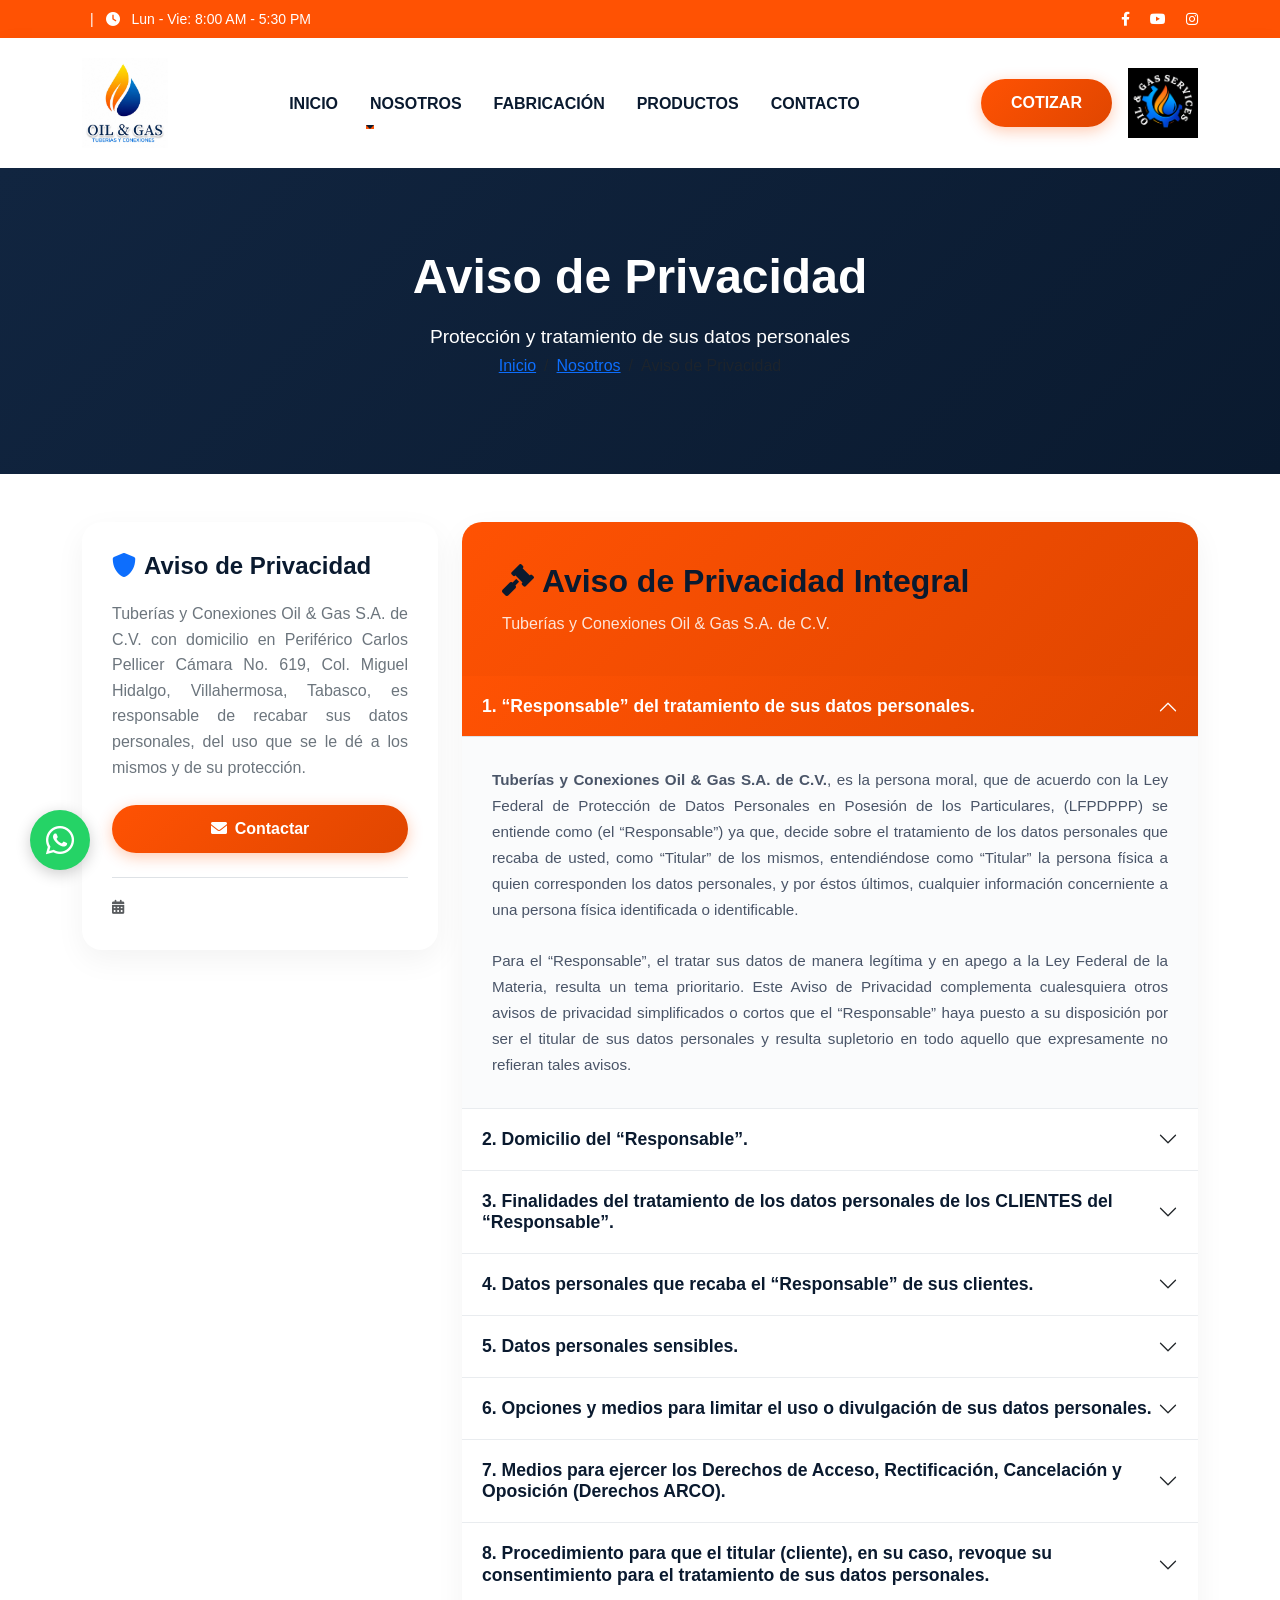
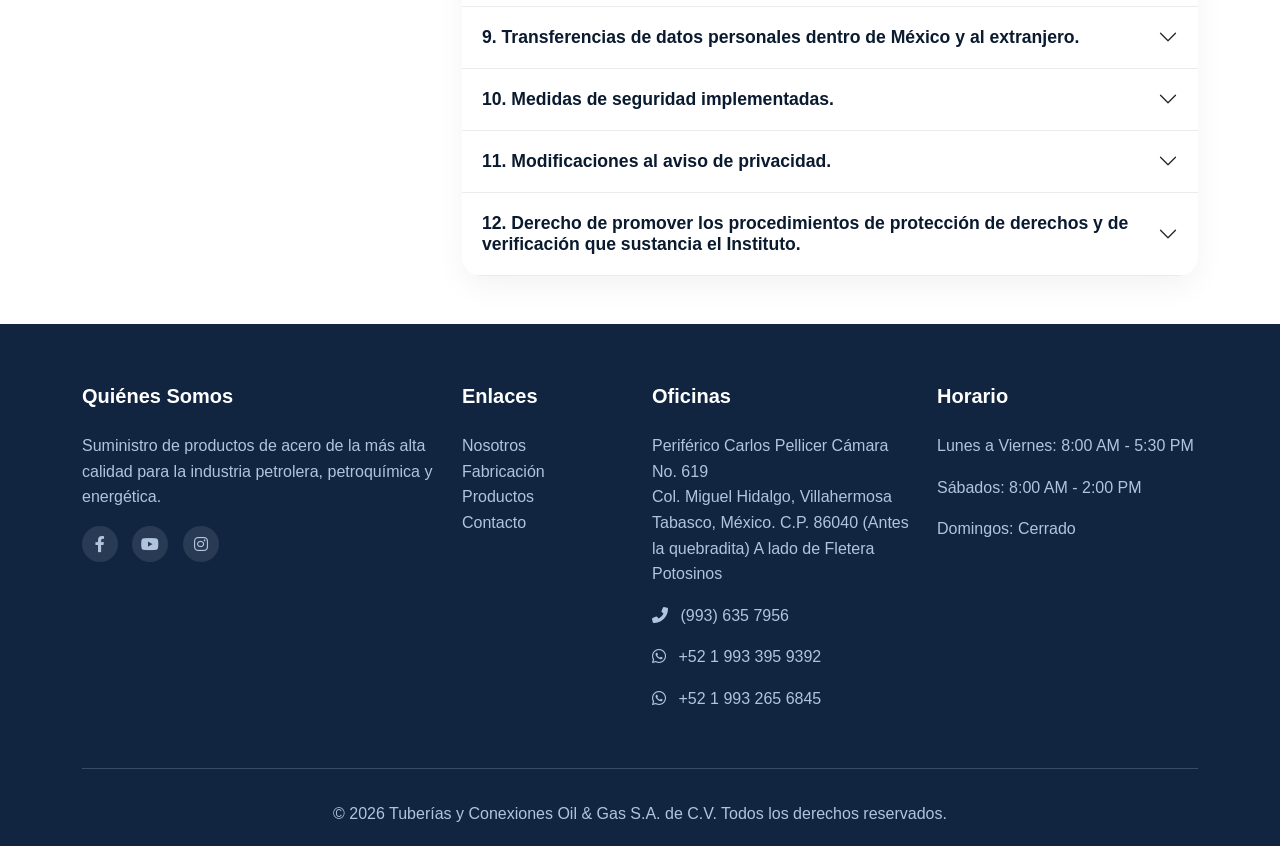
<file: aviso.html>
<!DOCTYPE html>
<html lang="es">
<head>
<meta charset="utf-8">
<title>Aviso de Privacidad | Tuberías y Conexiones Oil & Gas</title>
<meta name="description" content="Aviso de privacidad de Tuberías y Conexiones Oil & Gas. Conozca nuestros términos y condiciones sobre el tratamiento de sus datos personales.">
<meta name="viewport" content="width=device-width, initial-scale=1.0">

<link href="https://cdn.jsdelivr.net/npm/bootstrap@5.3.0/dist/css/bootstrap.min.css" rel="stylesheet">
<link rel="stylesheet" href="https://cdnjs.cloudflare.com/ajax/libs/font-awesome/6.0.0-beta3/css/all.min.css">
<link href="https://unpkg.com/aos@2.3.1/dist/aos.css" rel="stylesheet">

<link rel="stylesheet" href="css/styles.css">
<link rel="stylesheet" href="css/aviso.css">

<link rel="shortcut icon" href="images/logo.png" type="image/x-icon">
</head>
<body>

<div class="top-bar">
    <div class="container">
        <div class="row align-items-center">
            <div class="col-md-6 text-center text-md-start">
                <span class="mx-2">|</span>
                <i class="fas fa-clock me-2"></i> Lun - Vie: 8:00 AM - 5:30 PM
            </div>
            <div class="col-md-6 text-center text-md-end">
                <a href="https://www.facebook.com/share/1DvQATFmLW/" target="_blank" class="me-3"><i class="fab fa-facebook-f"></i></a>
                <a href="https://www.youtube.com/@Tubosoilygas" target="_blank" class="me-3"><i class="fab fa-youtube"></i></a>
                <a href="https://www.instagram.com/cotizaciones.tva1?igsh=MWwxanNvaTB2OXYyag==" target="_blank"><i class="fab fa-instagram"></i></a>
            </div>
        </div>
    </div>
</div>

<nav class="navbar navbar-expand-lg navbar-main" id="mainNav">
    <div class="container">
        <a class="navbar-brand" href="index.html">
            <img src="images/favicon.png" alt="Logo" class="logo-img">
        </a>
        <button class="navbar-toggler" type="button" data-bs-toggle="collapse" data-bs-target="#navbarNav">
            <span class="navbar-toggler-icon"></span>
        </button>
        <div class="collapse navbar-collapse" id="navbarNav">
            <ul class="navbar-nav mx-auto">
                <li class="nav-item"><a class="nav-link" href="index.html">INICIO</a></li>
                <li class="nav-item dropdown">
                    <a class="nav-link dropdown-toggle" href="#" role="button" data-bs-toggle="dropdown">NOSOTROS</a>
                    <ul class="dropdown-menu">
                        <li><a class="dropdown-item" href="nosotros.html">Quiénes Somos</a></li>
                        <li><a class="dropdown-item" href="aviso.html">Aviso de Privacidad</a></li>
                        <li><a class="dropdown-item" href="clientes.html">Clientes</a></li>
                        <li><a class="dropdown-item" href="normativas.html">Normativas</a></li>
                    </ul>
                </li>
                <li class="nav-item"><a class="nav-link" href="fabricacion.html">FABRICACIÓN</a></li>
                <li class="nav-item"><a class="nav-link" href="productos.html">PRODUCTOS</a></li>
                <li class="nav-item"><a class="nav-link" href="contacto.html">CONTACTO</a></li>
            </ul>
            <a href="contacto.html" class="btn btn-primary-custom ms-lg-3">COTIZAR</a>
            <img src="images/logo.png" alt="Logo Secundario" class="secondary-logo ms-3">
        </div>
    </div>
</nav>

<section class="privacy-header">
    <div class="container text-center">
        <h1 data-aos="fade-up">Aviso de Privacidad</h1>
        <p class="lead text-white mt-3" data-aos="fade-up" data-aos-delay="100">Protección y tratamiento de sus datos personales</p>
        <nav aria-label="breadcrumb">
            <ol class="breadcrumb justify-content-center">
                <li class="breadcrumb-item"><a href="index.html">Inicio</a></li>
                <li class="breadcrumb-item"><a href="#">Nosotros</a></li>
                <li class="breadcrumb-item active" aria-current="page">Aviso de Privacidad</li>
            </ol>
        </nav>
    </div>
</section>

<section class="py-5">
    <div class="container">
        <div class="row">
            <div class="col-lg-4 mb-4" data-aos="fade-right">
                <div class="privacy-sidebar-card">
                    <h3><i class="fas fa-shield-alt text-primary me-2"></i>Aviso de Privacidad</h3>
                    <p align="justify">Tuberías y Conexiones Oil & Gas S.A. de C.V. con domicilio en Periférico Carlos Pellicer Cámara No. 619, Col. Miguel Hidalgo, Villahermosa, Tabasco, es responsable de recabar sus datos personales, del uso que se le dé a los mismos y de su protección.</p>
                    <div class="mt-4">
                        <a href="contacto.html" class="btn btn-primary-custom w-100">
                            <i class="fas fa-envelope me-2"></i>Contactar
                        </a>
                    </div>
                    <div class="mt-4 pt-3 border-top">
                        <small class="text-muted">
                            <i class="fas fa-calendar-alt me-1"></i> 
                        </small>
                    </div>
                </div>
            </div>
            
            <div class="col-lg-8" data-aos="fade-left">
                <div class="privacy-card">
                    <div class="privacy-card-header">
                        <h2><i class="fas fa-gavel me-2"></i>Aviso de Privacidad Integral</h2>
                        <p>Tuberías y Conexiones Oil & Gas S.A. de C.V.</p>
                    </div>
                    
                    <div class="accordion" id="privacyAccordion">
                        <div class="accordion-item">
                            <h2 class="accordion-header">
                                <button class="accordion-button" type="button" data-bs-toggle="collapse" data-bs-target="#collapse1">
                                    1. “Responsable” del tratamiento de sus datos personales.
                                </button>
                            </h2>
                            <div id="collapse1" class="accordion-collapse collapse show" data-bs-parent="#privacyAccordion">
                                <div class="accordion-body">
                                    <div align="justify">
                                        <strong>Tuberías y Conexiones Oil & Gas S.A. de C.V.</strong>, es la persona moral, que de acuerdo con la Ley Federal de Protección de Datos Personales en Posesión de los Particulares, (LFPDPPP) se entiende como (el “Responsable”) ya que, decide sobre el tratamiento de los datos personales que recaba de usted, como “Titular” de los mismos, entendiéndose como “Titular” la persona física a quien corresponden los datos personales, y por éstos últimos, cualquier información concerniente a una persona física identificada o identificable.<br><br>
                                        Para el “Responsable”, el tratar sus datos de manera legítima y en apego a la Ley Federal de la Materia, resulta un tema prioritario. Este Aviso de Privacidad complementa cualesquiera otros avisos de privacidad simplificados o cortos que el “Responsable” haya puesto a su disposición por ser el titular de sus datos personales y resulta supletorio en todo aquello que expresamente no refieran tales avisos.
                                    </div>
                                </div>
                            </div>
                        </div>
                        
                        <div class="accordion-item">
                            <h2 class="accordion-header">
                                <button class="accordion-button collapsed" type="button" data-bs-toggle="collapse" data-bs-target="#collapse2">
                                    2. Domicilio del “Responsable”.
                                </button>
                            </h2>
                            <div id="collapse2" class="accordion-collapse collapse" data-bs-parent="#privacyAccordion">
                                <div class="accordion-body">
                                    <div align="justify">
                                        Andrés Quintana Roo lote 39-B Mza 39, Col. Miguel Hidalgo, Villahermosa, Tabasco. C.P. 86126. Dicho domicilio es el establecido por el “Responsable” para oír y recibir notificaciones.
                                    </div>
                                </div>
                            </div>
                        </div>
                        
                        <div class="accordion-item">
                            <h2 class="accordion-header">
                                <button class="accordion-button collapsed" type="button" data-bs-toggle="collapse" data-bs-target="#collapse3">
                                    3. Finalidades del tratamiento de los datos personales de los CLIENTES del “Responsable”.
                                </button>
                            </h2>
                            <div id="collapse3" class="accordion-collapse collapse" data-bs-parent="#privacyAccordion">
                                <div class="accordion-body">
                                    <div align="justify">
                                        <strong>El “Responsable” en este acto recaba sus datos para las siguientes finalidades:</strong><br><br>
                                        <strong>a)</strong> Prestarle los servicios profesionales que usted requiera, de conformidad con la propuesta que de los mismos el Responsable le presente. Los servicios profesionales que el “Responsable” puede prestarle son en los ramos de suministro industrial, fabricación de tuberías, conexiones, válvulas y accesorios para la industria petrolera, petroquímica, gasera, constructora, eléctrica, minera, azucarera, hidráulica, alimenticia, papelera y farmacéutica.<br><br>
                                        <strong>b)</strong> Dar cumplimiento a las obligaciones contraídas con usted de acuerdo a los servicios profesionales que se le presten, así como informarle cualquier situación o cambio sobre dichos servicios.<br><br>
                                        <strong>c)</strong> Evaluar la calidad de los servicios profesionales que presta el “Responsable” y llevar a cabo encuestas de satisfacción de clientes.<br><br>
                                        <strong>d)</strong> Mantener contacto con usted, con objeto de invitarlo a conferencias, cursos o eventos, en el que se tratan temas de actualidad que se relacionen con los servicios profesionales que el “Responsable” le presta.
                                    </div>
                                </div>
                            </div>
                        </div>
                        
                        <div class="accordion-item">
                            <h2 class="accordion-header">
                                <button class="accordion-button collapsed" type="button" data-bs-toggle="collapse" data-bs-target="#collapse4">
                                    4. Datos personales que recaba el “Responsable” de sus clientes.
                                </button>
                            </h2>
                            <div id="collapse4" class="accordion-collapse collapse" data-bs-parent="#privacyAccordion">
                                <div class="accordion-body">
                                    <div align="justify">
                                        Para llevar a cabo las finalidades descritas en el presente aviso de privacidad el "Responsable” utilizará datos personales de identificación, contacto, laborales y para facturación.
                                    </div>
                                </div>
                            </div>
                        </div>
                        
                        <div class="accordion-item">
                            <h2 class="accordion-header">
                                <button class="accordion-button collapsed" type="button" data-bs-toggle="collapse" data-bs-target="#collapse5">
                                    5. Datos personales sensibles.
                                </button>
                            </h2>
                            <div id="collapse5" class="accordion-collapse collapse" data-bs-parent="#privacyAccordion">
                                <div class="accordion-body">
                                    <div align="justify">
                                        El “Responsable” le informa que para cumplir con las finalidades previstas en este aviso de privacidad, <strong>NO requiere recabar de usted datos personales sensibles</strong>.
                                    </div>
                                </div>
                            </div>
                        </div>
                        
                        <div class="accordion-item">
                            <h2 class="accordion-header">
                                <button class="accordion-button collapsed" type="button" data-bs-toggle="collapse" data-bs-target="#collapse6">
                                    6. Opciones y medios para limitar el uso o divulgación de sus datos personales.
                                </button>
                            </h2>
                            <div id="collapse6" class="accordion-collapse collapse" data-bs-parent="#privacyAccordion">
                                <div class="accordion-body">
                                    <div align="justify">
                                        Para limitar el uso o divulgación de sus datos personales, a fin de que no sean tratados para fines mercadotécnicos o publicitarios por parte del “Responsable”, usted puede contactar directamente al Departamento de Datos Personales del “Responsable”, ubicado en Andrés Quintana Roo lote 39-B Mza 39, Col. Miguel Hidalgo, Villahermosa, Tabasco, al teléfono (993) 350-7287, opcional puede escribirnos al siguiente correo electrónico: <strong>gerencia.general@tubosoilygas.com</strong>, a fin de que se le indiquen la forma y los medios por los que usted pueda limitar el uso y divulgación de sus datos personales.
                                    </div>
                                </div>
                            </div>
                        </div>

                        <div class="accordion-item">
                            <h2 class="accordion-header">
                                <button class="accordion-button collapsed" type="button" data-bs-toggle="collapse" data-bs-target="#collapse7">
                                    7. Medios para ejercer los Derechos de Acceso, Rectificación, Cancelación y Oposición (Derechos ARCO).
                                </button>
                            </h2>
                            <div id="collapse7" class="accordion-collapse collapse" data-bs-parent="#privacyAccordion">
                                <div class="accordion-body">
                                    <div align="justify">
                                        Usted tiene el derecho de acceder a sus datos personales que posea el “Responsable” y a los detalles del tratamiento de los mismos, así como a rectificarlos en caso de ser inexactos o incompletos; cancelarlos cuando considere que no se requieren para alguna de las finalidades señaladas en el presente aviso de privacidad, estén siendo utilizados para finalidades no consentidas o bien oponerse al tratamiento de los mismos para fines específicos.<br><br>
                                        El Departamento de Datos Personales del “Responsable”, le brindará toda la información necesaria, para que usted proceda al ejercicio de sus derechos de Acceso, Rectificación, Cancelación y Oposición respecto de sus datos personales.<br><br>
                                        El procedimiento que se ha implementado para el ejercicio de dichos derechos, inicia con la presentación de la solicitud respectiva, cuyo formato e información respecto de los plazos en los que será atendida, los podrá obtener en el Departamento de Datos Personales del “Responsable”, mismo que usted puede contactar como se indica en el punto 6 del presente aviso de privacidad.
                                    </div>
                                </div>
                            </div>
                        </div>
                        
                        <div class="accordion-item">
                            <h2 class="accordion-header">
                                <button class="accordion-button collapsed" type="button" data-bs-toggle="collapse" data-bs-target="#collapse8">
                                    8. Procedimiento para que el titular (cliente), en su caso, revoque su consentimiento para el tratamiento de sus datos personales.
                                </button>
                            </h2>
                            <div id="collapse8" class="accordion-collapse collapse" data-bs-parent="#privacyAccordion">
                                <div class="accordion-body">
                                    <div align="justify">
                                        En cualquier momento, usted puede revocar el consentimiento que, en su caso, haya otorgado al “Responsable” para el tratamiento de sus datos personales. Sin embargo, es importante que tenga en cuenta que no en todos los casos se podrá atender su solicitud o concluir el uso de forma inmediata, ya que, es posible que por alguna obligación legal se requiera seguir tratando sus datos personales. Asimismo, usted deberá considerar que para ciertos fines, la revocación de su consentimiento implicará que no se le pueda seguir prestando el servicio que solicitó, o la conclusión de su relación con el “Responsable”.<br><br>
                                        Para revocar su consentimiento es necesario que contacte al Departamento de Protección de Datos Personales del “Responsable”, a fin de conocer el procedimiento para la revocación del consentimiento.
                                    </div>
                                </div>
                            </div>
                        </div>
                        
                        <div class="accordion-item">
                            <h2 class="accordion-header">
                                <button class="accordion-button collapsed" type="button" data-bs-toggle="collapse" data-bs-target="#collapse9">
                                    9. Transferencias de datos personales dentro de México y al extranjero.
                                </button>
                            </h2>
                            <div id="collapse9" class="accordion-collapse collapse" data-bs-parent="#privacyAccordion">
                                <div class="accordion-body">
                                    <div align="justify">
                                        Sus datos personales pueden ser transferidos y tratados dentro y fuera del país, si fuere necesario para las finalidades mencionadas en los incisos a) y b) del punto 3 del presente aviso de privacidad. En este caso, se compartirían sus datos personales fuera del país, con la o las sociedades que se requiera, pertenecientes a la Red global de Tuberías y Conexiones Oil & Gas S.A. de C.V. Por lo anterior, es importante que usted esté enterado de que sus datos se encuentran protegidos en virtud de que dichas sociedades, de ser necesario que se remitan sus datos, operarán bajo la misma Política de Protección de Datos Personales y cuentan además con una Política de Protección de Datos y Privacidad.<br><br>
                                        El “Responsable” se compromete a no transferir sus datos personales a otros terceros, salvo que por los servicios profesionales que se le presten, debieran transferirse para dar cumplimiento a obligaciones legales ante las autoridades competentes, tales como autoridades tributarias o autoridades judiciales, federales o locales. Igualmente se podrá llevar a cabo transferencia de sus datos sin su consentimiento en los supuestos previstos en el artículo 37 de la Ley Federal de Protección de Datos Personales en Posesión de los Particulares.
                                    </div>
                                </div>
                            </div>
                        </div>
                        
                        <div class="accordion-item">
                            <h2 class="accordion-header">
                                <button class="accordion-button collapsed" type="button" data-bs-toggle="collapse" data-bs-target="#collapse10">
                                    10. Medidas de seguridad implementadas.
                                </button>
                            </h2>
                            <div id="collapse10" class="accordion-collapse collapse" data-bs-parent="#privacyAccordion">
                                <div class="accordion-body">
                                    <div align="justify">
                                        Para la protección de sus datos personales hemos instrumentado medidas de seguridad de carácter administrativo, físico y técnico con el objeto de evitar pérdidas, mal uso o alteración de su información.
                                    </div>
                                </div>
                            </div>
                        </div>
                        
                        <div class="accordion-item">
                            <h2 class="accordion-header">
                                <button class="accordion-button collapsed" type="button" data-bs-toggle="collapse" data-bs-target="#collapse11">
                                    11. Modificaciones al aviso de privacidad.
                                </button>
                            </h2>
                            <div id="collapse11" class="accordion-collapse collapse" data-bs-parent="#privacyAccordion">
                                <div class="accordion-body">
                                    <div align="justify">
                                        El presente aviso de privacidad puede sufrir modificaciones, cambios o actualizaciones derivadas de nuevos requerimientos legales, de las propias necesidades del “Responsable” por los servicios que ofrece, de las prácticas de privacidad o por otras causas, por lo que el “Responsable” se reserva el derecho de efectuar en cualquier momento las modificaciones o actualizaciones que sean necesarias al presente aviso de privacidad.<br><br>
                                        El “Responsable” pondrá a disposición del cliente, la versión actualizada del aviso de privacidad, en la página de internet que a continuación se indica: <strong>https://tubosoilygas.com</strong>
                                    </div>
                                </div>
                            </div>
                        </div>
                        
                        <div class="accordion-item">
                            <h2 class="accordion-header">
                                <button class="accordion-button collapsed" type="button" data-bs-toggle="collapse" data-bs-target="#collapse12">
                                    12. Derecho de promover los procedimientos de protección de derechos y de verificación que sustancia el Instituto.
                                </button>
                            </h2>
                            <div id="collapse12" class="accordion-collapse collapse" data-bs-parent="#privacyAccordion">
                                <div class="accordion-body">
                                    <div align="justify">
                                        Cualquier queja o información adicional respecto al tratamiento de sus datos personales o duda en relación con la Ley Federal de Protección de Datos Personales en Posesión de los Particulares o con su Reglamento, podrá dirigirla al <strong>Instituto Nacional de Transparencia, Acceso a la Información y Protección de Datos Personales (INAI)</strong>.
                                    </div>
                                </div>
                            </div>
                        </div>
                    </div>
                </div>
            </div>
        </div>
    </div>
</section>

<footer>
    <div class="container">
        <div class="row">
            <div class="col-lg-4 mb-4">
                <h5>Quiénes Somos</h5>
                <p>Suministro de productos de acero de la más alta calidad para la industria petrolera, petroquímica y energética.</p>
                <div class="social-links mt-3">
                    <a href="https://www.facebook.com/share/1DvQATFmLW/" target="_blank"><i class="fab fa-facebook-f"></i></a>
                    <a href="https://www.youtube.com/@Tubosoilygas" target="_blank"><i class="fab fa-youtube"></i></a>
                    <a href="https://www.instagram.com/cotizaciones.tva1?igsh=MWwxanNvaTB2OXYyag==" target="_blank"><i class="fab fa-instagram"></i></a>
                </div>
            </div>
            <div class="col-lg-2 mb-4">
                <h5>Enlaces</h5>
                <ul class="list-unstyled">
                    <li><a href="nosotros.html">Nosotros</a></li>
                    <li><a href="fabricacion.html">Fabricación</a></li>
                    <li><a href="productos.html">Productos</a></li>
                    <li><a href="contacto.html">Contacto</a></li>
                </ul>
            </div>
            <div class="col-lg-3 mb-4">
                <h5>Oficinas</h5>
                <p>Periférico Carlos Pellicer Cámara No. 619<br>Col. Miguel Hidalgo, Villahermosa<br>Tabasco, México. C.P. 86040 (Antes la quebradita) A lado de Fletera Potosinos</p>
                <p><i class="fas fa-phone-alt me-2"></i> (993) 635 7956</p>
                <p><i class="fab fa-whatsapp me-2"></i> +52 1 993 395 9392</p>
                <p><i class="fab fa-whatsapp me-2"></i> +52 1 993 265 6845</p>
            </div>
            <div class="col-lg-3 mb-4">
                <h5>Horario</h5>
                <p>Lunes a Viernes: 8:00 AM - 5:30 PM</p>
                <p>Sábados: 8:00 AM - 2:00 PM</p>
                <p>Domingos: Cerrado</p>
            </div>
        </div>
        <hr class="bg-secondary">
        <div class="text-center pt-3">
            <p class="mb-0">© 2026 Tuberías y Conexiones Oil & Gas S.A. de C.V. Todos los derechos reservados.</p>
        </div>
    </div>
</footer>

<a href="https://api.whatsapp.com/send?phone=5219932325906" class="whatsapp-float" target="_blank">
    <i class="fab fa-whatsapp"></i>
</a>

<script src="https://cdn.jsdelivr.net/npm/bootstrap@5.3.0/dist/js/bootstrap.bundle.min.js"></script>
<script src="https://unpkg.com/aos@2.3.1/dist/aos.js"></script>
<script src="js/main.js"></script>
<script>
    AOS.init({ duration: 800, once: true });
    
    window.addEventListener('scroll', function() {
        const nav = document.getElementById('mainNav');
        if (nav) {
            if (window.scrollY > 100) nav.classList.add('scrolled');
            else nav.classList.remove('scrolled');
        }
    });
</script>
</body>
</html>
</file>
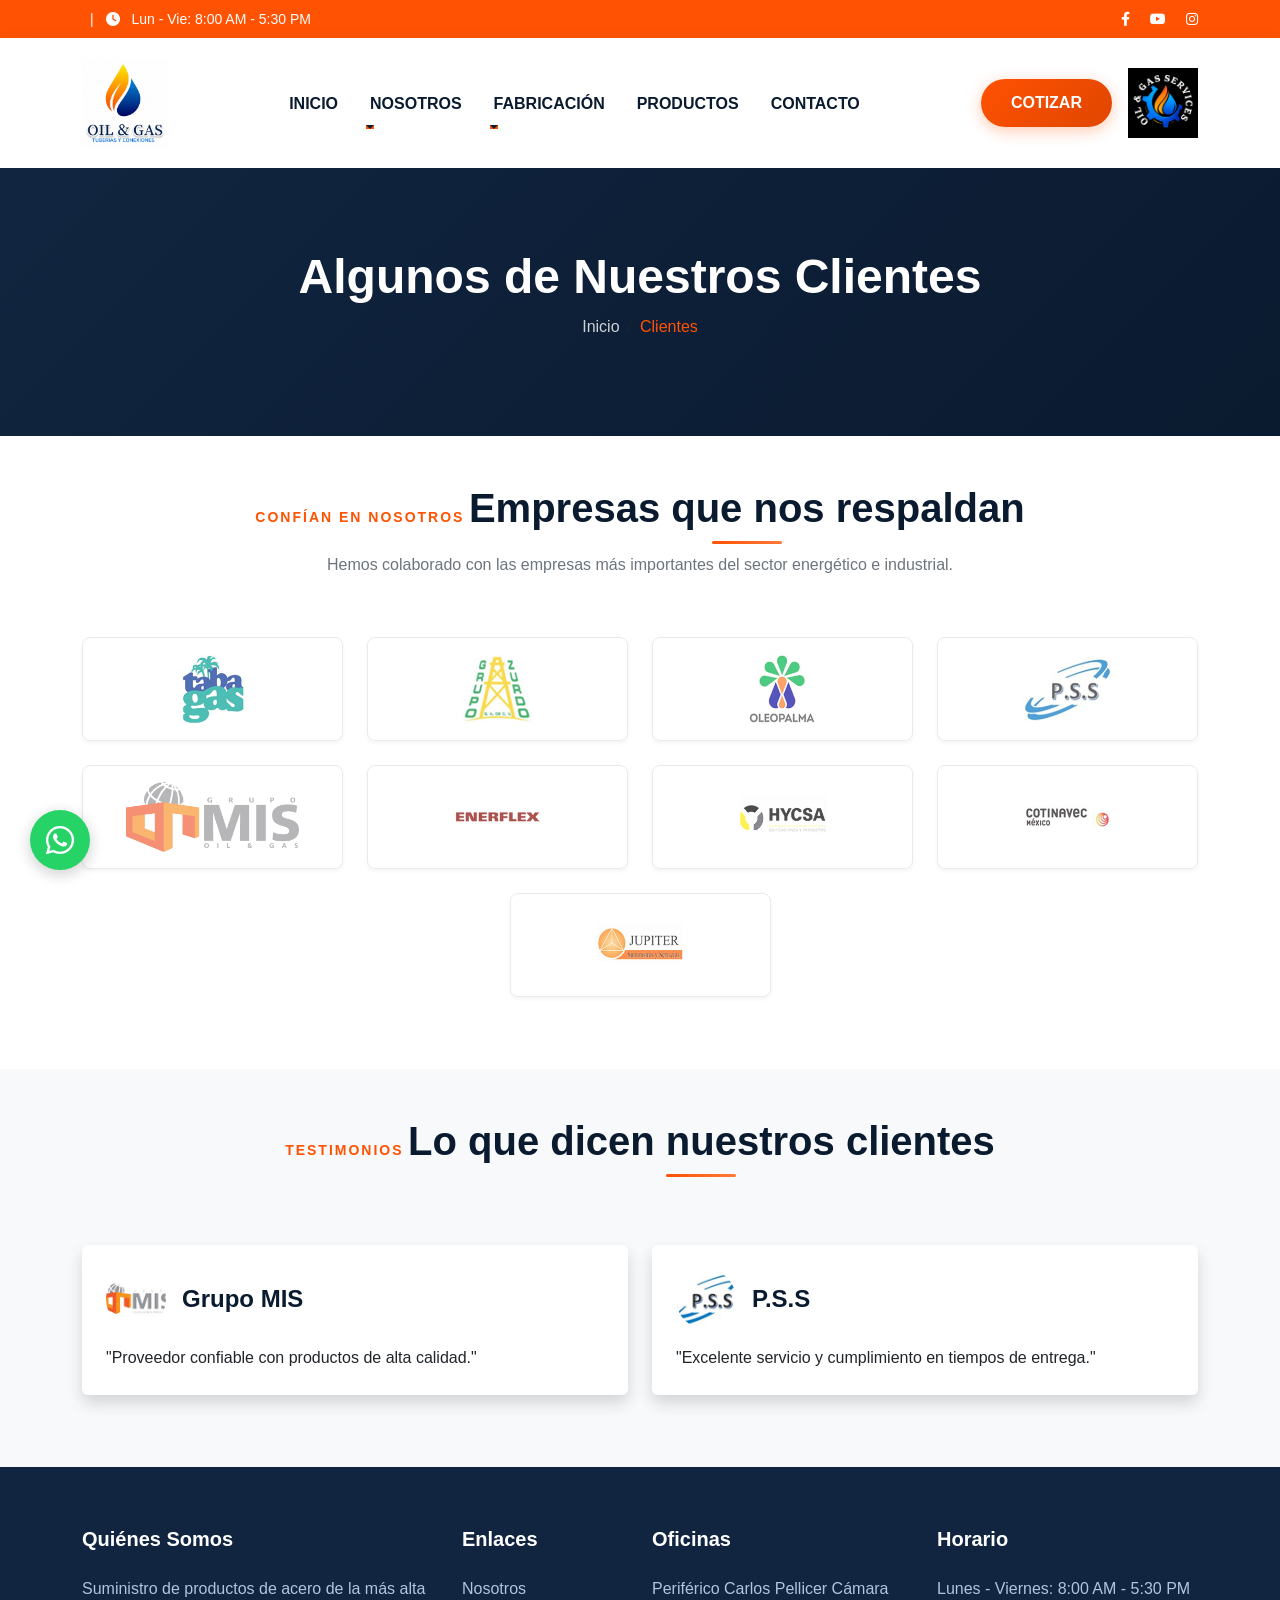
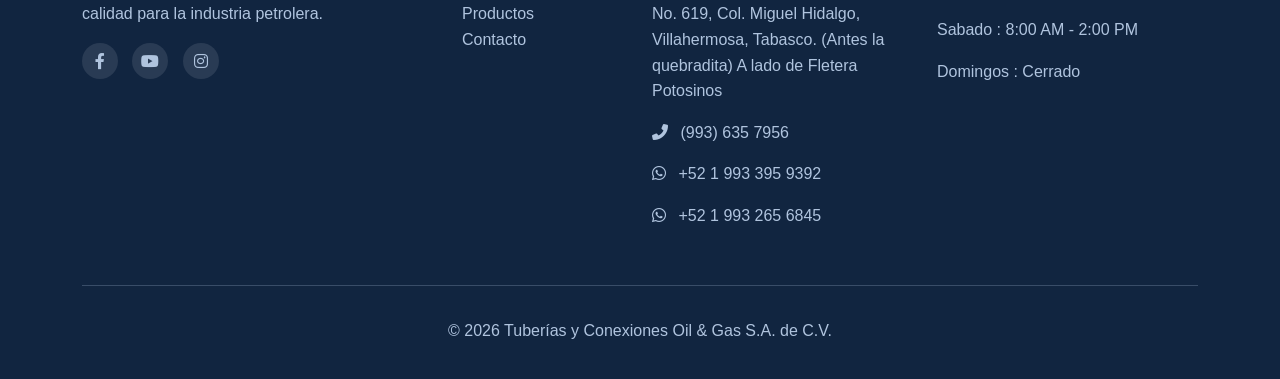
<file: clientes.html>
<!DOCTYPE html>
<html lang="es">
<head>
<meta charset="utf-8">
<title>Nuestros Clientes | Oil & Gas</title>
<meta name="viewport" content="width=device-width, initial-scale=1.0">
<link href="https://cdn.jsdelivr.net/npm/bootstrap@5.3.0/dist/css/bootstrap.min.css" rel="stylesheet">
<link rel="stylesheet" href="https://cdnjs.cloudflare.com/ajax/libs/font-awesome/6.0.0-beta3/css/all.min.css">
<link href="https://unpkg.com/aos@2.3.1/dist/aos.css" rel="stylesheet">
<link rel="stylesheet" href="css/styles.css">
<link rel="stylesheet" href="css/nosotros.css">
<link rel="shortcut icon" href="images/favicon.png">
</head>
<body>

<div class="top-bar">
    <div class="container">
        <div class="row align-items-center">
            <div class="col-md-6 text-center text-md-start">
                <span class="mx-2">|</span>
                <i class="fas fa-clock me-2"></i> Lun - Vie: 8:00 AM - 5:30 PM
            </div>
            <div class="col-md-6 text-center text-md-end">
                <a href="https://www.facebook.com/share/1DvQATFmLW/" target="_blank" class="me-3"><i class="fab fa-facebook-f"></i></a>
                <a href="https://www.youtube.com/@Tubosoilygas" target="_blank" class="me-3"><i class="fab fa-youtube"></i></a>
                <a href="https://www.instagram.com/cotizaciones.tva1?igsh=MWwxanNvaTB2OXYyag==" target="_blank"><i class="fab fa-instagram"></i></a>
            </div>
        </div>
    </div>
</div>

<nav class="navbar navbar-expand-lg navbar-main" id="mainNav">
    <div class="container">
        <a class="navbar-brand" href="index.html">
            <img src="images/favicon.png" alt="Oil&Gas Logo" class="logo-img" id="siteLogo">
        </a>
        <button class="navbar-toggler" type="button" data-bs-toggle="collapse" data-bs-target="#navbarNav">
            <span class="navbar-toggler-icon"></span>
        </button>
        <div class="collapse navbar-collapse" id="navbarNav">
            <ul class="navbar-nav mx-auto">
                <li class="nav-item"><a class="nav-link" href="index.html">INICIO</a></li>
                
                <li class="nav-item dropdown">
                    <a class="nav-link dropdown-toggle" href="#" role="button" data-bs-toggle="dropdown">NOSOTROS</a>
                    <ul class="dropdown-menu">
                        <li><a class="dropdown-item" href="nosotros.html">Quiénes Somos</a></li>
                        <li><a class="dropdown-item" href="aviso.html">Aviso de Privacidad</a></li>
                        <li><a class="dropdown-item" href="clientes.html">Clientes</a></li>
                        <li><a class="dropdown-item" href="normativas.html">Normativas</a></li>
                    </ul>
                </li>
                
                <li class="nav-item dropdown">
                    <a class="nav-link dropdown-toggle" href="#" role="button" data-bs-toggle="dropdown">FABRICACIÓN</a>
                    <ul class="dropdown-menu">
                        <li><a class="dropdown-item" href="fabricacion-servicios.html">Servicios</a></li>
                        <li><a class="dropdown-item" href="fabricacion-catalogo.html">Catálogo PDF</a></li>
                        <li><a class="dropdown-item" href="fabricacion-galeria.html">Galería</a></li>
                    </ul>
                </li>
                
                <li class="nav-item"><a class="nav-link" href="productos.html">PRODUCTOS</a></li>
                <li class="nav-item"><a class="nav-link" href="contacto.html">CONTACTO</a></li>
            </ul>
            <div class="d-flex align-items-center">
                <a href="contacto.html" class="btn btn-primary-custom ms-lg-3 mt-3 mt-lg-0">COTIZAR</a>
                <img src="images/logo.png" alt="Logo Secundario" class="secondary-logo ms-3">
            </div>
        </div>
    </div>
</nav>


<section class="page-header">
    <div class="container text-center">
        <h1 data-aos="fade-up">Algunos de Nuestros Clientes</h1>
        <nav aria-label="breadcrumb">
            <ol class="breadcrumb justify-content-center">
                <li class="breadcrumb-item"><a href="index.html">Inicio</a></li>
                <li class="breadcrumb-item active" aria-current="page">Clientes</li>
            </ol>
        </nav>
    </div>
</section>

<section class="py-5">
    <div class="container">
        <div class="section-title">
            <span class="subtitle">Confían en nosotros</span>
            <h2>Empresas que nos respaldan</h2>
            <p>Hemos colaborado con las empresas más importantes del sector energético e industrial.</p>
        </div>
        <div class="row justify-content-center" id="allClientsGrid"></div>
    </div>
</section>



<section class="bg-light py-5">
    <div class="container">
        <div class="section-title">
            <span class="subtitle">Testimonios</span>
            <h2>Lo que dicen nuestros clientes</h2>
        </div>
        <div class="row" id="testimonialsContainer"></div>
    </div>
</section>

<footer>
    <div class="container">
        <div class="row">
            <div class="col-lg-4 mb-4">
                <h5>Quiénes Somos</h5>
                <p>Suministro de productos de acero de la más alta calidad para la industria petrolera.</p>
                <div class="social-links mt-3">
                    <a href="#"><i class="fab fa-facebook-f"></i></a>
                    <a href="#"><i class="fab fa-youtube"></i></a>
                    <a href="#"><i class="fab fa-instagram"></i></a>
                </div>
            </div>
            <div class="col-lg-2 mb-4">
                <h5>Enlaces</h5>
                <ul class="list-unstyled">
                    <li><a href="nosotros.html">Nosotros</a></li>
                    <li><a href="productos.html">Productos</a></li>
                    <li><a href="contacto.html">Contacto</a></li>
                </ul>
            </div>
            <div class="col-lg-3 mb-4">
                <h5>Oficinas</h5>
                <p>Periférico Carlos Pellicer Cámara No. 619, Col. Miguel Hidalgo, Villahermosa, Tabasco. (Antes la quebradita) A lado de Fletera Potosinos</p>
                <p><i class="fas fa-phone-alt me-2"></i> (993) 635 7956</p>
                <p><i class="fab fa-whatsapp me-2"></i> +52 1 993 395 9392</p>
                <p><i class="fab fa-whatsapp me-2"></i> +52 1 993 265 6845</p>
            </div>
            <div class="col-lg-3 mb-4">
                <h5>Horario</h5>
                <p>Lunes - Viernes: 8:00 AM - 5:30 PM</p>
                <P>Sabado : 8:00 AM - 2:00 PM</P>
                <p>Domingos : Cerrado</p>
            </div>
        </div>
        <hr>
        <div class="text-center pt-3">
            <p>© 2026 Tuberías y Conexiones Oil & Gas S.A. de C.V.</p>
        </div>
    </div>
</footer>
<a href="https://api.whatsapp.com/send?phone=5219932325906" class="whatsapp-float" target="_blank"><i class="fab fa-whatsapp"></i></a>

<script src="https://cdn.jsdelivr.net/npm/bootstrap@5.3.0/dist/js/bootstrap.bundle.min.js"></script>
<script src="https://unpkg.com/aos@2.3.1/dist/aos.js"></script>
<script src="js/main.js"></script>
<script>
    AOS.init();
    
    const clientesLista = [
        "images/clientes/c1.jpg", "images/clientes/c2.jpg", "images/clientes/c3.jpg",
        "images/clientes/c4.jpg", "images/clientes/c7.png", "images/clientes/c8.jpg",
        "images/clientes/c9.jpg", "images/clientes/c10.jpg", "images/clientes/c11.jpg"
    ];
    
    const testimonios = [
        { nombre: "Grupo MIS", texto: "Proveedor confiable con productos de alta calidad.", imagen: "images/clientes/c7.jpg" },
        { nombre: "P.S.S", texto: "Excelente servicio y cumplimiento en tiempos de entrega.", imagen: "images/clientes/c4.jpg" }
    ];
    
    function renderClientesCompletos() {
        const grid = document.getElementById('allClientsGrid');
        if(grid) {
            grid.innerHTML = clientesLista.map(c => `
                <div class="col-md-3 col-6 mb-4" data-aos="fade-up">
                    <div class="client-item p-3 border rounded-3 shadow-sm">
                        <img src="${c}" alt="Cliente" class="img-fluid" style="filter: grayscale(0%);">
                    </div>
                </div>
            `).join('');
        }
    }
    
    function renderTestimonios() {
        const container = document.getElementById('testimonialsContainer');
        if(container) {
            container.innerHTML = testimonios.map(t => `
                <div class="col-md-6 mb-4">
                    <div class="card border-0 shadow p-4">
                        <div class="d-flex align-items-center mb-3">
                            <img src="${t.imagen}" style="width: 60px; height: 60px; border-radius: 50%; object-fit: cover;" class="me-3">
                            <h4 class="mb-0">${t.nombre}</h4>
                        </div>
                        <p class="mb-0">"${t.texto}"</p>
                    </div>
                </div>
            `).join('');
        }
    }
    
    document.addEventListener('DOMContentLoaded', function() {
        renderClientesCompletos();
        renderTestimonios();
    });
    

    window.addEventListener('scroll', function() {
        const nav = document.getElementById('mainNav');
        if (window.scrollY > 100) nav.classList.add('scrolled');
        else nav.classList.remove('scrolled');
    });
</script>
</body>
</html>
</file>
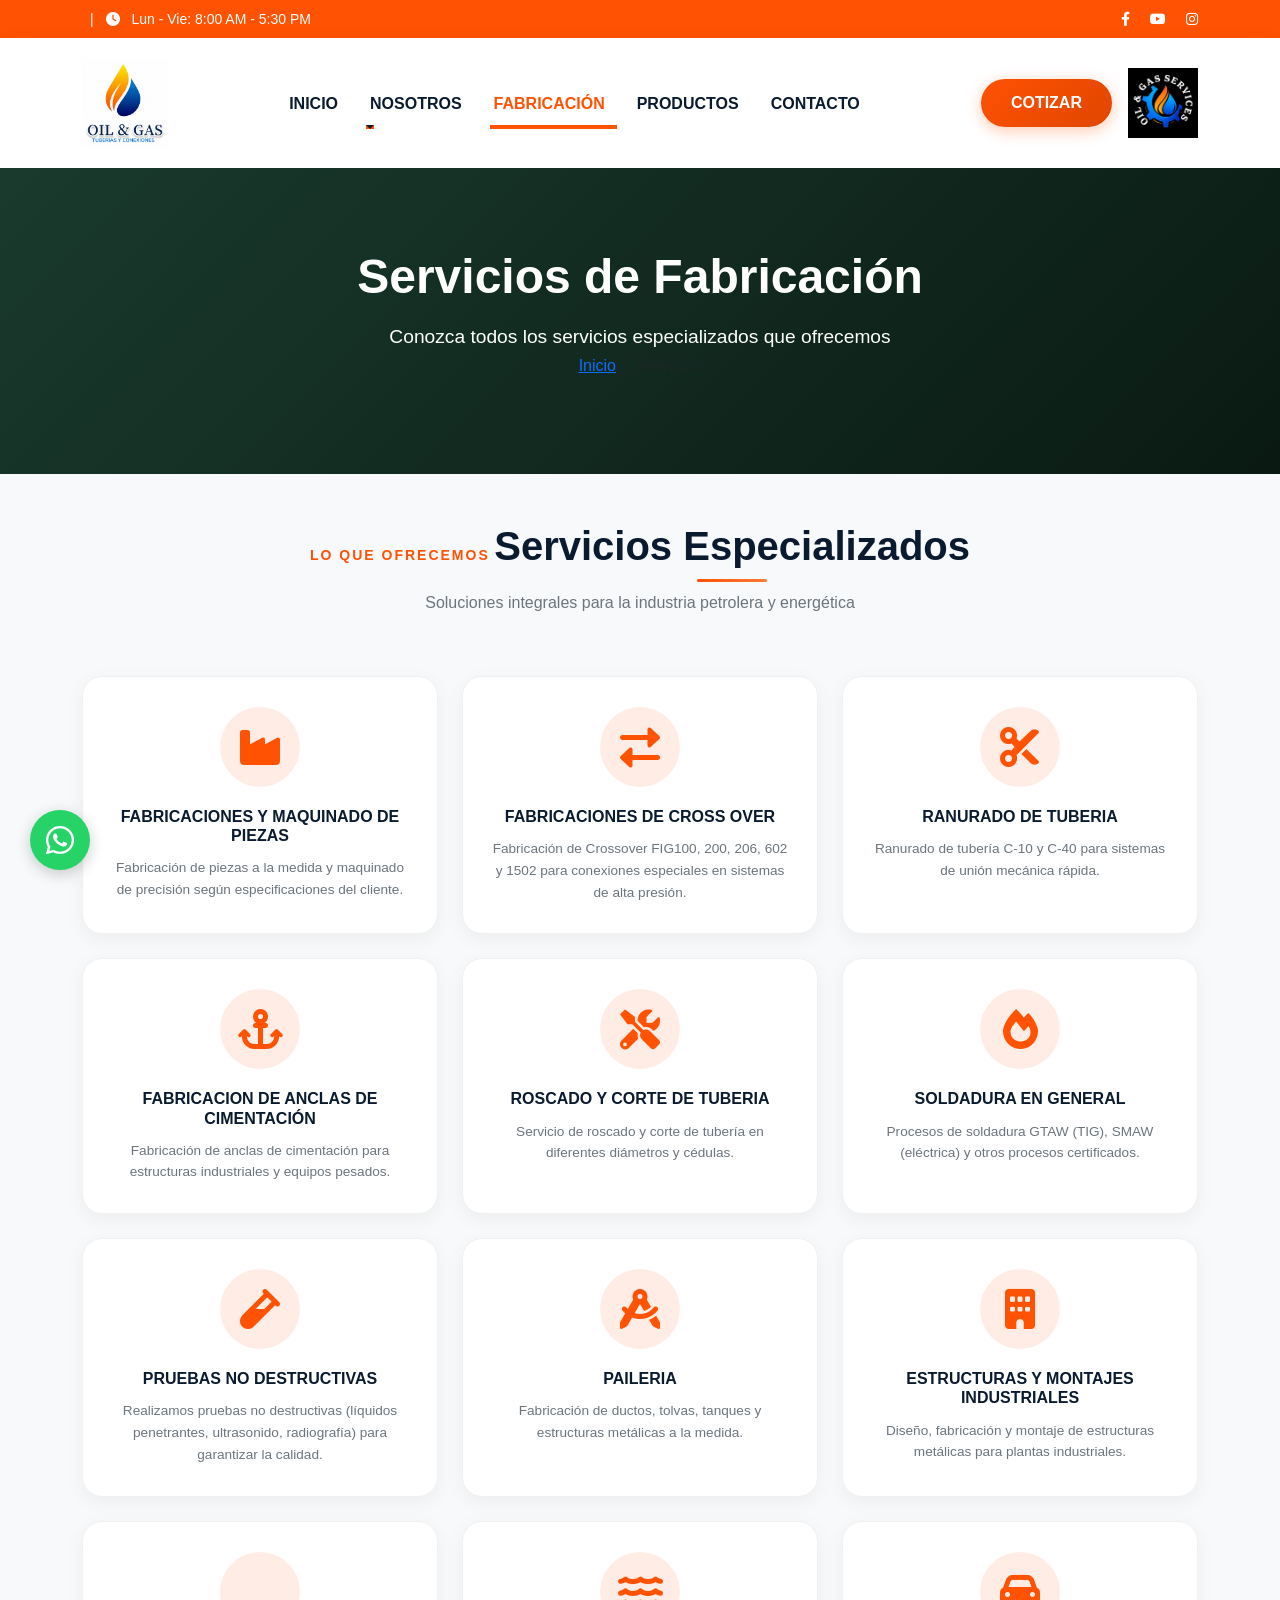
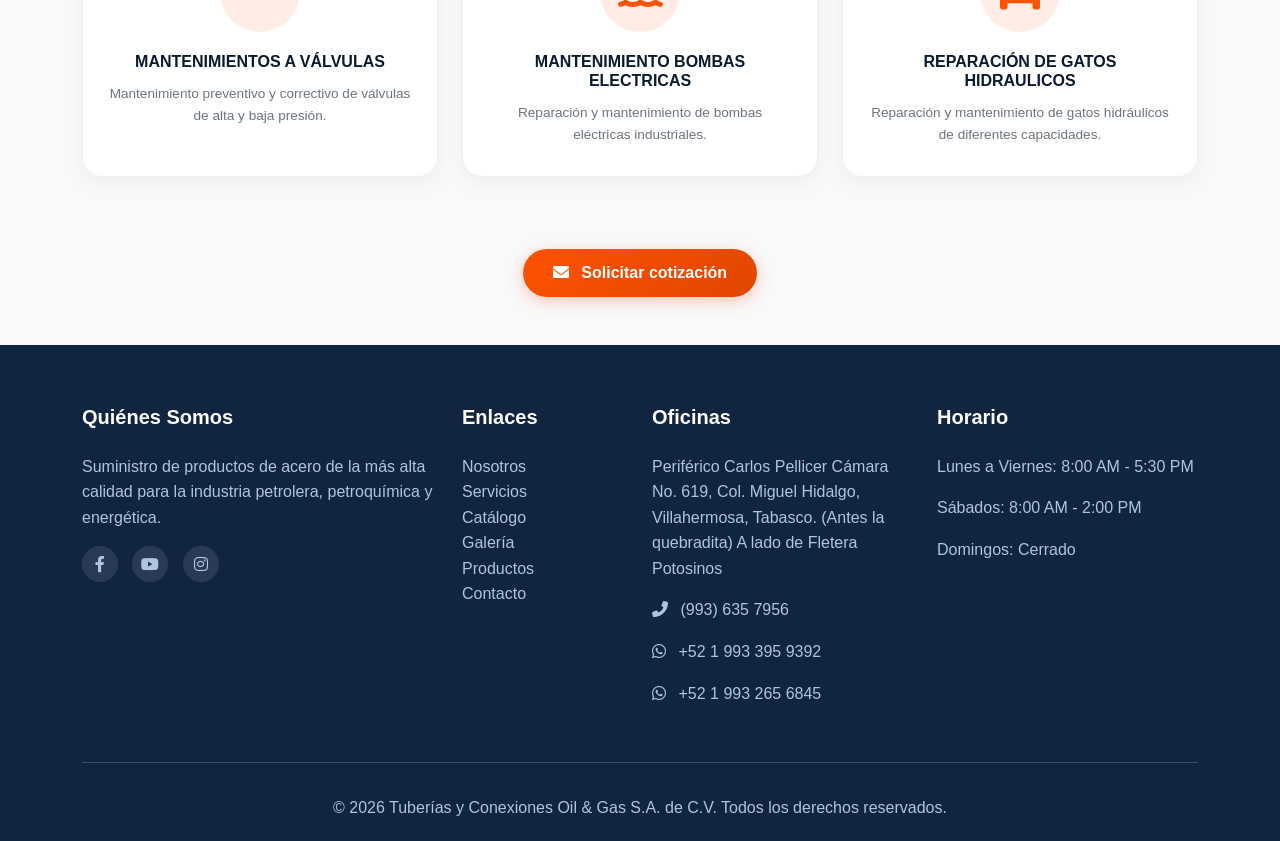
<file: fabricacion-servicios.html>
<!DOCTYPE html>
<html lang="es">
<head>
<meta charset="utf-8">
<title>Servicios de Fabricación | Tuberías y Conexiones Oil & Gas</title>
<meta name="description" content="Conozca todos nuestros servicios de fabricación especializada: maquinado, soldadura, crossover, ranurado, anclas, mantenimiento y más.">
<meta name="viewport" content="width=device-width, initial-scale=1.0">

<link href="https://cdn.jsdelivr.net/npm/bootstrap@5.3.0/dist/css/bootstrap.min.css" rel="stylesheet">
<link rel="stylesheet" href="https://cdnjs.cloudflare.com/ajax/libs/font-awesome/6.0.0-beta3/css/all.min.css">
<link href="https://unpkg.com/aos@2.3.1/dist/aos.css" rel="stylesheet">

<link rel="stylesheet" href="css/styles.css">
<link rel="stylesheet" href="css/fabricacion.css">

<link rel="shortcut icon" href="images/logo.png" type="image/x-icon">
</head>
<body>

<div class="top-bar">
    <div class="container">
        <div class="row align-items-center">
            <div class="col-md-6 text-center text-md-start">
                <span class="mx-2">|</span>
                <i class="fas fa-clock me-2"></i> Lun - Vie: 8:00 AM - 5:30 PM
            </div>
            <div class="col-md-6 text-center text-md-end">
                <a href="https://www.facebook.com/share/1DvQATFmLW/" target="_blank" class="me-3"><i class="fab fa-facebook-f"></i></a>
                <a href="https://www.youtube.com/@Tubosoilygas" target="_blank" class="me-3"><i class="fab fa-youtube"></i></a>
                <a href="https://www.instagram.com/cotizaciones.tva1?igsh=MWwxanNvaTB2OXYyag==" target="_blank"><i class="fab fa-instagram"></i></a>
            </div>
        </div>
    </div>
</div>

<nav class="navbar navbar-expand-lg navbar-main" id="mainNav">
    <div class="container">
        <a class="navbar-brand" href="index.html">
            <img src="images/favicon.png" alt="Logo" class="logo-img">
        </a>
        <button class="navbar-toggler" type="button" data-bs-toggle="collapse" data-bs-target="#navbarNav">
            <span class="navbar-toggler-icon"></span>
        </button>
        <div class="collapse navbar-collapse" id="navbarNav">
            <ul class="navbar-nav mx-auto">
                <li class="nav-item"><a class="nav-link" href="index.html">INICIO</a></li>
                <li class="nav-item dropdown">
                    <a class="nav-link dropdown-toggle" href="#" role="button" data-bs-toggle="dropdown">NOSOTROS</a>
                    <ul class="dropdown-menu">
                        <li><a class="dropdown-item" href="nosotros.html">Quiénes Somos</a></li>
                        <li><a class="dropdown-item" href="aviso.html">Aviso de Privacidad</a></li>
                        <li><a class="dropdown-item" href="clientes.html">Clientes</a></li>
                        <li><a class="dropdown-item" href="normativas.html">Normativas</a></li>
                    </ul>
                </li>
                <li class="nav-item dropdown">
                    <a class="nav-link dropdown-toggle active" href="#" role="button" data-bs-toggle="dropdown">FABRICACIÓN</a>
                    <ul class="dropdown-menu">
                        <li><a class="dropdown-item" href="fabricacion-servicios.html">Servicios</a></li>
                        <li><a class="dropdown-item" href="fabricacion-catalogo.html">Catálogo PDF</a></li>
                        <li><a class="dropdown-item" href="fabricacion-galeria.html">Galería</a></li>
                    </ul>
                </li>
                <li class="nav-item"><a class="nav-link" href="productos.html">PRODUCTOS</a></li>
                <li class="nav-item"><a class="nav-link" href="contacto.html">CONTACTO</a></li>
            </ul>
            <a href="contacto.html" class="btn btn-primary-custom ms-lg-3">COTIZAR</a>
            <img src="images/logo.png" alt="Logo Secundario" class="secondary-logo ms-3">
        </div>
    </div>
</nav>

<section class="page-header servicios-header">
    <div class="container text-center">
        <h1 data-aos="fade-up">Servicios de Fabricación</h1>
        <p class="lead text-white mt-3" data-aos="fade-up" data-aos-delay="100">Conozca todos los servicios especializados que ofrecemos</p>
        <nav aria-label="breadcrumb">
            <ol class="breadcrumb justify-content-center">
                <li class="breadcrumb-item"><a href="index.html">Inicio</a></li>
                <li class="breadcrumb-item active" aria-current="page">Servicios</li>
            </ol>
        </nav>
    </div>
</section>

<section class="servicios-grid-section py-5">
    <div class="container">
        <div class="section-title">
            <span class="subtitle">Lo que ofrecemos</span>
            <h2>Servicios Especializados</h2>
            <p>Soluciones integrales para la industria petrolera y energética</p>
        </div>
        <div class="row" id="serviciosGridContainer">
        </div>
        <div class="text-center mt-5">
            <a href="contacto.html" class="btn btn-primary-custom">
                <i class="fas fa-envelope me-2"></i> Solicitar cotización
            </a>
        </div>
    </div>
</section>

<footer>
    <div class="container">
        <div class="row">
            <div class="col-lg-4 mb-4">
                <h5>Quiénes Somos</h5>
                <p>Suministro de productos de acero de la más alta calidad para la industria petrolera, petroquímica y energética.</p>
                <div class="social-links mt-3">
                    <a href="#"><i class="fab fa-facebook-f"></i></a>
                    <a href="#"><i class="fab fa-youtube"></i></a>
                    <a href="#"><i class="fab fa-instagram"></i></a>
                </div>
            </div>
            <div class="col-lg-2 mb-4">
                <h5>Enlaces</h5>
                <ul class="list-unstyled">
                    <li><a href="nosotros.html">Nosotros</a></li>
                    <li><a href="fabricacion-servicios.html">Servicios</a></li>
                    <li><a href="fabricacion-catalogo.html">Catálogo</a></li>
                    <li><a href="fabricacion-galeria.html">Galería</a></li>
                    <li><a href="productos.html">Productos</a></li>
                    <li><a href="contacto.html">Contacto</a></li>
                </ul>
            </div>
            <div class="col-lg-3 mb-4">
                <h5>Oficinas</h5>
                <p>Periférico Carlos Pellicer Cámara No. 619, Col. Miguel Hidalgo, Villahermosa, Tabasco. (Antes la quebradita) A lado de Fletera Potosinos</p>
                <p><i class="fas fa-phone-alt me-2"></i> (993) 635 7956</p>
                <p><i class="fab fa-whatsapp me-2"></i> +52 1 993 395 9392</p>
                <p><i class="fab fa-whatsapp me-2"></i> +52 1 993 265 6845</p>
            </div>
            <div class="col-lg-3 mb-4">
                <h5>Horario</h5>
                <p>Lunes a Viernes: 8:00 AM - 5:30 PM</p>
                <p>Sábados: 8:00 AM - 2:00 PM</p>
                <p>Domingos: Cerrado</p>
            </div>
        </div>
        <hr class="bg-secondary">
        <div class="text-center pt-3">
            <p class="mb-0">© 2026 Tuberías y Conexiones Oil & Gas S.A. de C.V. Todos los derechos reservados.</p>
        </div>
    </div>
</footer>

<a href="https://api.whatsapp.com/send?phone=5219932325906" class="whatsapp-float" target="_blank">
    <i class="fab fa-whatsapp"></i>
</a>

<script src="https://cdn.jsdelivr.net/npm/bootstrap@5.3.0/dist/js/bootstrap.bundle.min.js"></script>
<script src="https://unpkg.com/aos@2.3.1/dist/aos.js"></script>
<script src="js/main.js"></script>
<script src="js/fabricacion-servicios.js"></script>
</body>
</html>
</file>
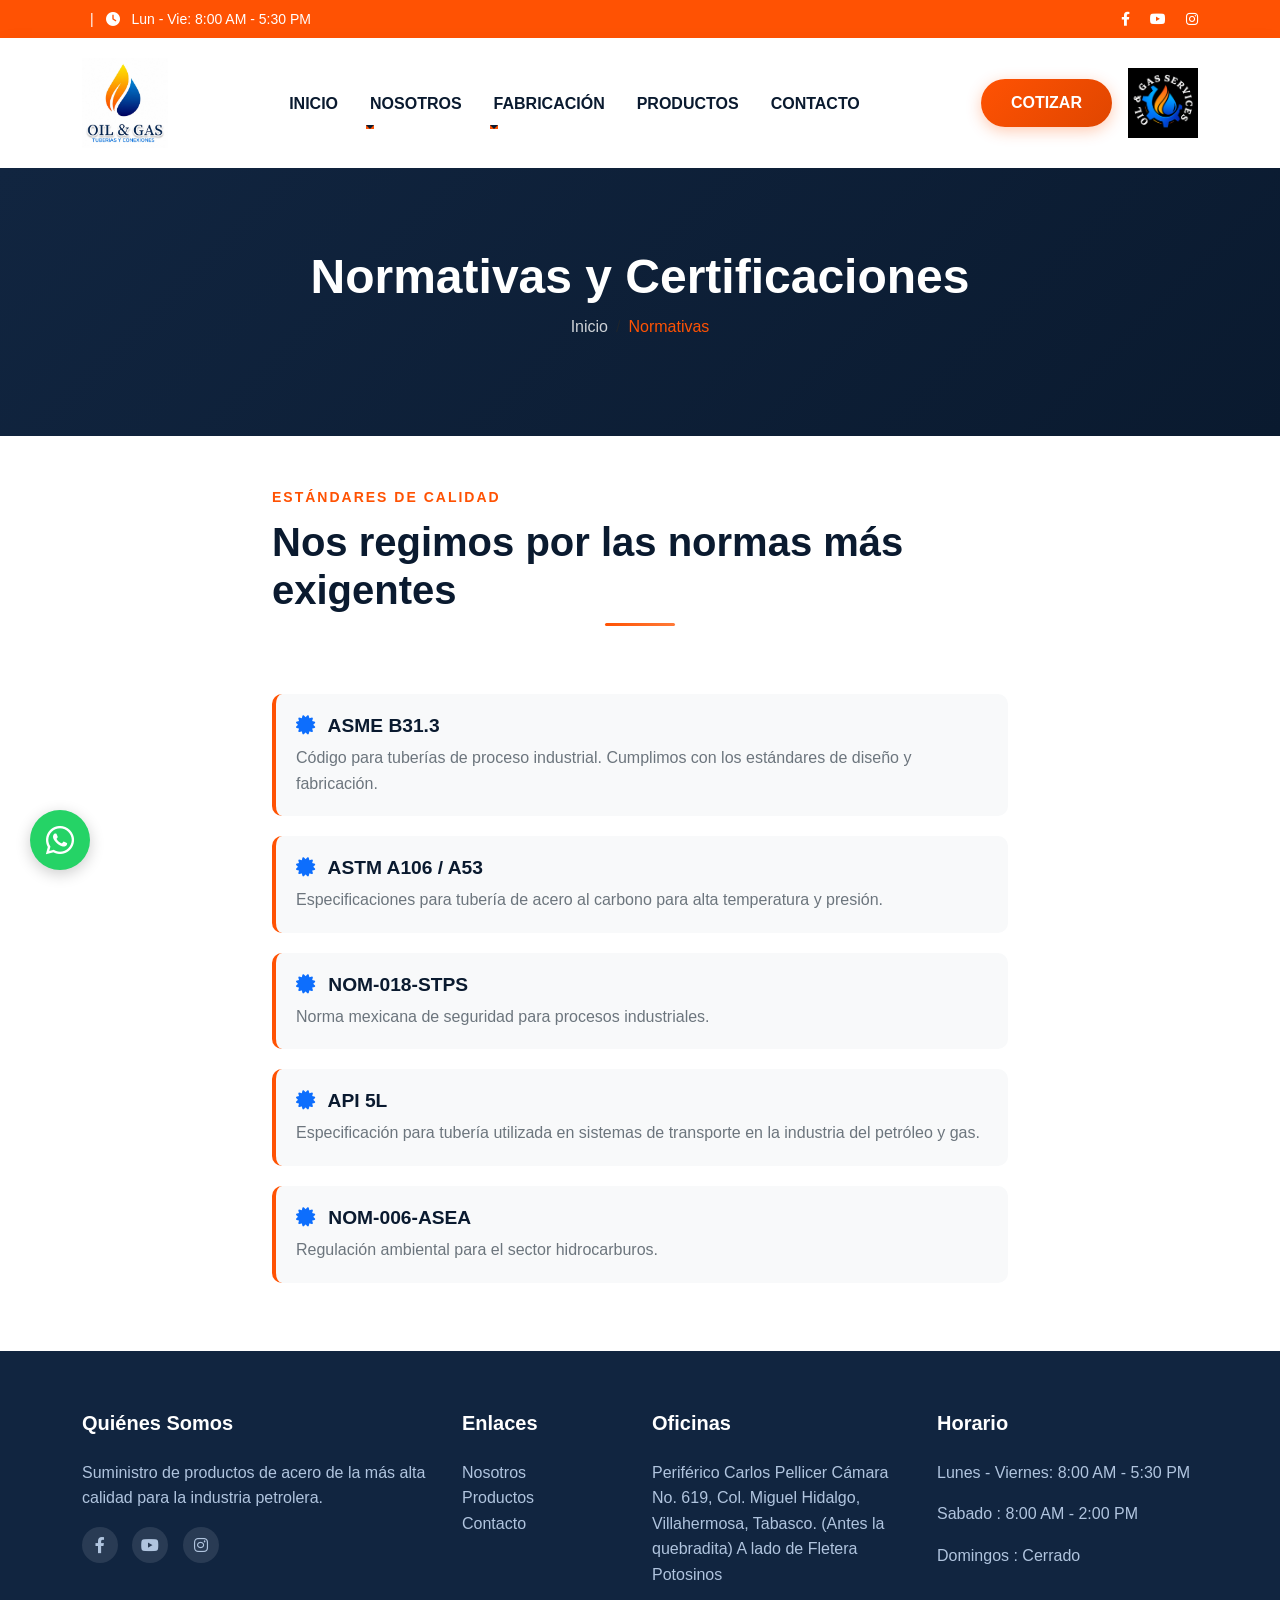
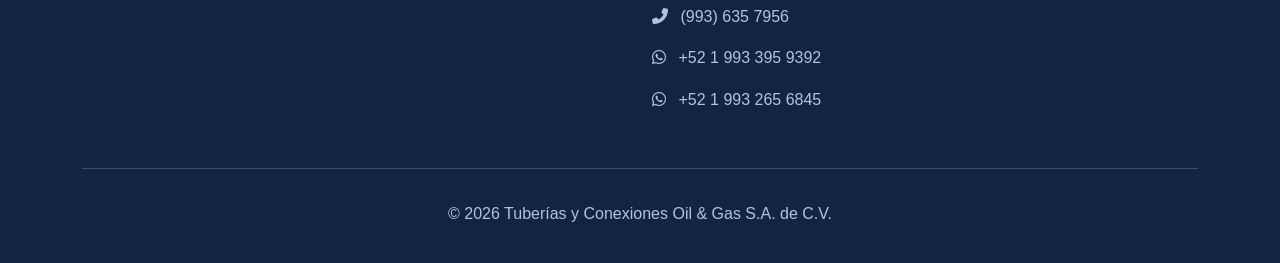
<file: normativas.html>
<!DOCTYPE html>
<html lang="es">
<head>
<meta charset="utf-8">
<title>Normativas | Oil & Gas</title>
<meta name="viewport" content="width=device-width, initial-scale=1.0">
<link href="https://cdn.jsdelivr.net/npm/bootstrap@5.3.0/dist/css/bootstrap.min.css" rel="stylesheet">
<link rel="stylesheet" href="https://cdnjs.cloudflare.com/ajax/libs/font-awesome/6.0.0-beta3/css/all.min.css">
<link href="https://unpkg.com/aos@2.3.1/dist/aos.css" rel="stylesheet">
<link rel="stylesheet" href="css/styles.css">
<link rel="stylesheet" href="css/nosotros.css">
<link rel="shortcut icon" href="images/favicon.png">
</head>
<body>

<div class="top-bar">
    <div class="container">
        <div class="row align-items-center">
            <div class="col-md-6 text-center text-md-start">
                <span class="mx-2">|</span>
                <i class="fas fa-clock me-2"></i> Lun - Vie: 8:00 AM - 5:30 PM
            </div>
            <div class="col-md-6 text-center text-md-end">
                <a href="https://www.facebook.com/share/1DvQATFmLW/" target="_blank" class="me-3"><i class="fab fa-facebook-f"></i></a>
                <a href="https://www.youtube.com/@Tubosoilygas" target="_blank" class="me-3"><i class="fab fa-youtube"></i></a>
                <a href="https://www.instagram.com/cotizaciones.tva1?igsh=MWwxanNvaTB2OXYyag==" target="_blank"><i class="fab fa-instagram"></i></a>
            </div>
        </div>
    </div>
</div>

<nav class="navbar navbar-expand-lg navbar-main" id="mainNav">
    <div class="container">
        <a class="navbar-brand" href="index.html">
            <img src="images/favicon.png" alt="Oil&Gas Logo" class="logo-img" id="siteLogo">
        </a>
        <button class="navbar-toggler" type="button" data-bs-toggle="collapse" data-bs-target="#navbarNav">
            <span class="navbar-toggler-icon"></span>
        </button>
        <div class="collapse navbar-collapse" id="navbarNav">
            <ul class="navbar-nav mx-auto">
                <li class="nav-item"><a class="nav-link" href="index.html">INICIO</a></li>
                
                <li class="nav-item dropdown">
                    <a class="nav-link dropdown-toggle" href="#" role="button" data-bs-toggle="dropdown">NOSOTROS</a>
                    <ul class="dropdown-menu">
                        <li><a class="dropdown-item" href="nosotros.html">Quiénes Somos</a></li>
                        <li><a class="dropdown-item" href="aviso.html">Aviso de Privacidad</a></li>
                        <li><a class="dropdown-item" href="clientes.html">Clientes</a></li>
                        <li><a class="dropdown-item" href="normativas.html">Normativas</a></li>
                    </ul>
                </li>
                
                <li class="nav-item dropdown">
                    <a class="nav-link dropdown-toggle" href="#" role="button" data-bs-toggle="dropdown">FABRICACIÓN</a>
                    <ul class="dropdown-menu">
                        <li><a class="dropdown-item" href="fabricacion-servicios.html">Servicios</a></li>
                        <li><a class="dropdown-item" href="fabricacion-catalogo.html">Catálogo PDF</a></li>
                        <li><a class="dropdown-item" href="fabricacion-galeria.html">Galería</a></li>
                    </ul>
                </li>
                
                <li class="nav-item"><a class="nav-link" href="productos.html">PRODUCTOS</a></li>
                <li class="nav-item"><a class="nav-link" href="contacto.html">CONTACTO</a></li>
            </ul>
            <div class="d-flex align-items-center">
                <a href="contacto.html" class="btn btn-primary-custom ms-lg-3 mt-3 mt-lg-0">COTIZAR</a>
                <img src="images/logo.png" alt="Logo Secundario" class="secondary-logo ms-3">
            </div>
        </div>
    </div>
</nav>

<section class="page-header">
    <div class="container text-center">
        <h1 data-aos="fade-up">Normativas y Certificaciones</h1>
        <nav aria-label="breadcrumb">
            <ol class="breadcrumb justify-content-center">
                <li class="breadcrumb-item"><a href="index.html">Inicio</a></li>
                <li class="breadcrumb-item active">Normativas</li>
            </ol>
        </nav>
    </div>
</section>

<section class="py-5">
    <div class="container">
        <div class="row justify-content-center">
            <div class="col-lg-8">
                <div class="section-title text-start">
                    <span class="subtitle">Estándares de Calidad</span>
                    <h2>Nos regimos por las normas más exigentes</h2>
                </div>
                <div id="normativasList"></div>
            </div>
        </div>
    </div>
</section>

<footer>
    <div class="container">
        <div class="row">
            <div class="col-lg-4 mb-4">
                <h5>Quiénes Somos</h5>
                <p>Suministro de productos de acero de la más alta calidad para la industria petrolera.</p>
                <div class="social-links mt-3">
                    <a href="#"><i class="fab fa-facebook-f"></i></a>
                    <a href="#"><i class="fab fa-youtube"></i></a>
                    <a href="#"><i class="fab fa-instagram"></i></a>
                </div>
            </div>
            <div class="col-lg-2 mb-4">
                <h5>Enlaces</h5>
                <ul class="list-unstyled">
                    <li><a href="nosotros.html">Nosotros</a></li>
                    <li><a href="productos.html">Productos</a></li>
                    <li><a href="contacto.html">Contacto</a></li>
                </ul>
            </div>
            <div class="col-lg-3 mb-4">
                <h5>Oficinas</h5>
                <p>Periférico Carlos Pellicer Cámara No. 619, Col. Miguel Hidalgo, Villahermosa, Tabasco. (Antes la quebradita) A lado de Fletera Potosinos</p>
                <p><i class="fas fa-phone-alt me-2"></i> (993) 635 7956</p>
                <p><i class="fab fa-whatsapp me-2"></i> +52 1 993 395 9392</p>
                <p><i class="fab fa-whatsapp me-2"></i> +52 1 993 265 6845</p>
            </div>
            <div class="col-lg-3 mb-4">
                <h5>Horario</h5>
                <p>Lunes - Viernes: 8:00 AM - 5:30 PM</p>
                <P>Sabado : 8:00 AM - 2:00 PM</P>
                <p>Domingos : Cerrado</p>
            </div>
        </div>
        <hr>
        <div class="text-center pt-3">
            <p>© 2026 Tuberías y Conexiones Oil & Gas S.A. de C.V.</p>
        </div>
    </div>
</footer>
<a href="https://api.whatsapp.com/send?phone=5219932325906" class="whatsapp-float" target="_blank"><i class="fab fa-whatsapp"></i></a>

<script src="https://cdn.jsdelivr.net/npm/bootstrap@5.3.0/dist/js/bootstrap.bundle.min.js"></script>
<script src="https://unpkg.com/aos@2.3.1/dist/aos.js"></script>
<script src="js/main.js"></script>
<script>
    AOS.init();
    
    const normativasData = [
        { titulo: "ASME B31.3", descripcion: "Código para tuberías de proceso industrial. Cumplimos con los estándares de diseño y fabricación." },
        { titulo: "ASTM A106 / A53", descripcion: "Especificaciones para tubería de acero al carbono para alta temperatura y presión." },
        { titulo: "NOM-018-STPS", descripcion: "Norma mexicana de seguridad para procesos industriales." },
        { titulo: "API 5L", descripcion: "Especificación para tubería utilizada en sistemas de transporte en la industria del petróleo y gas." },
        { titulo: "NOM-006-ASEA", descripcion: "Regulación ambiental para el sector hidrocarburos." }
    ];
    
    function renderNormativas() {
        const container = document.getElementById('normativasList');
        if(container) {
            container.innerHTML = normativasData.map(n => `
                <div class="normativa-item" data-aos="fade-right">
                    <h4><i class="fas fa-certificate text-primary me-2"></i> ${n.titulo}</h4>
                    <p class="mb-0">${n.descripcion}</p>
                </div>
            `).join('');
        }
    }
    
    document.addEventListener('DOMContentLoaded', renderNormativas);
    
    
    window.addEventListener('scroll', function() {
        const nav = document.getElementById('mainNav');
        if (window.scrollY > 100) nav.classList.add('scrolled');
        else nav.classList.remove('scrolled');
    });
</script>
</body>
</html>
</file>
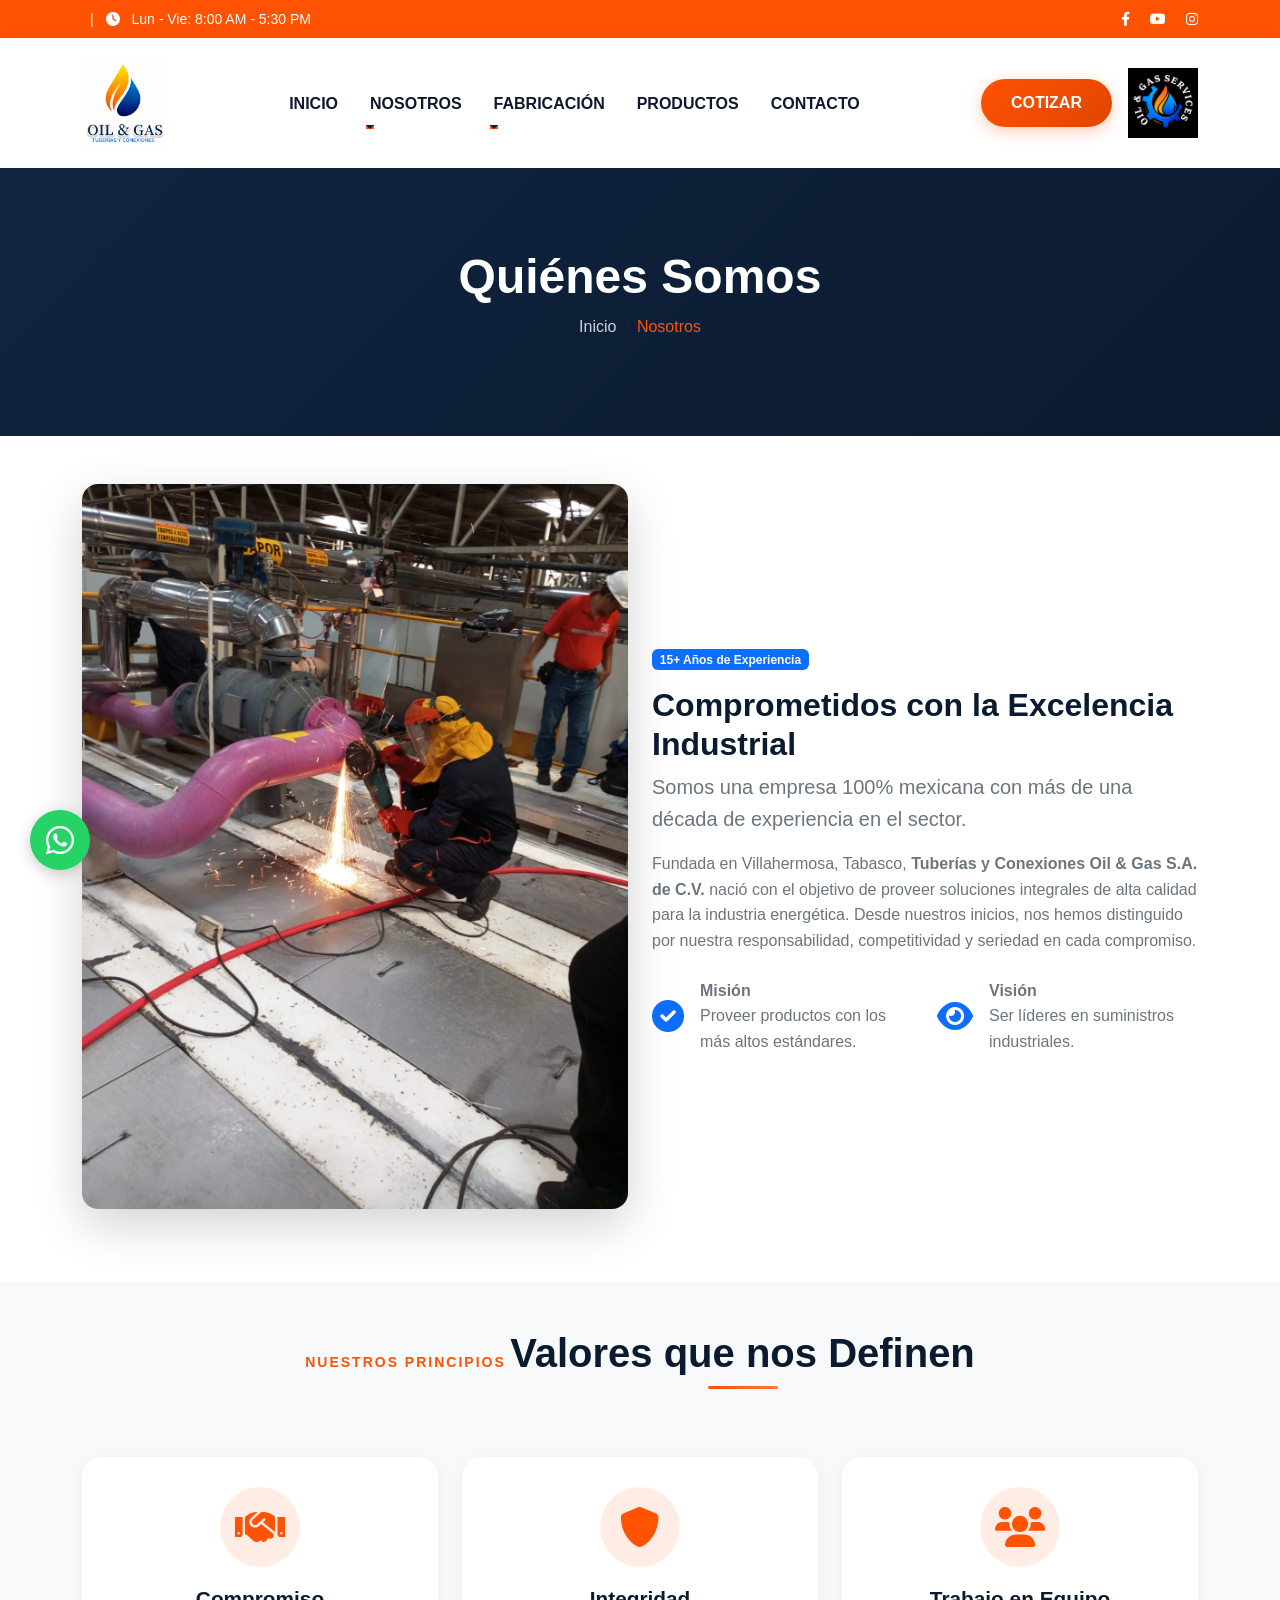
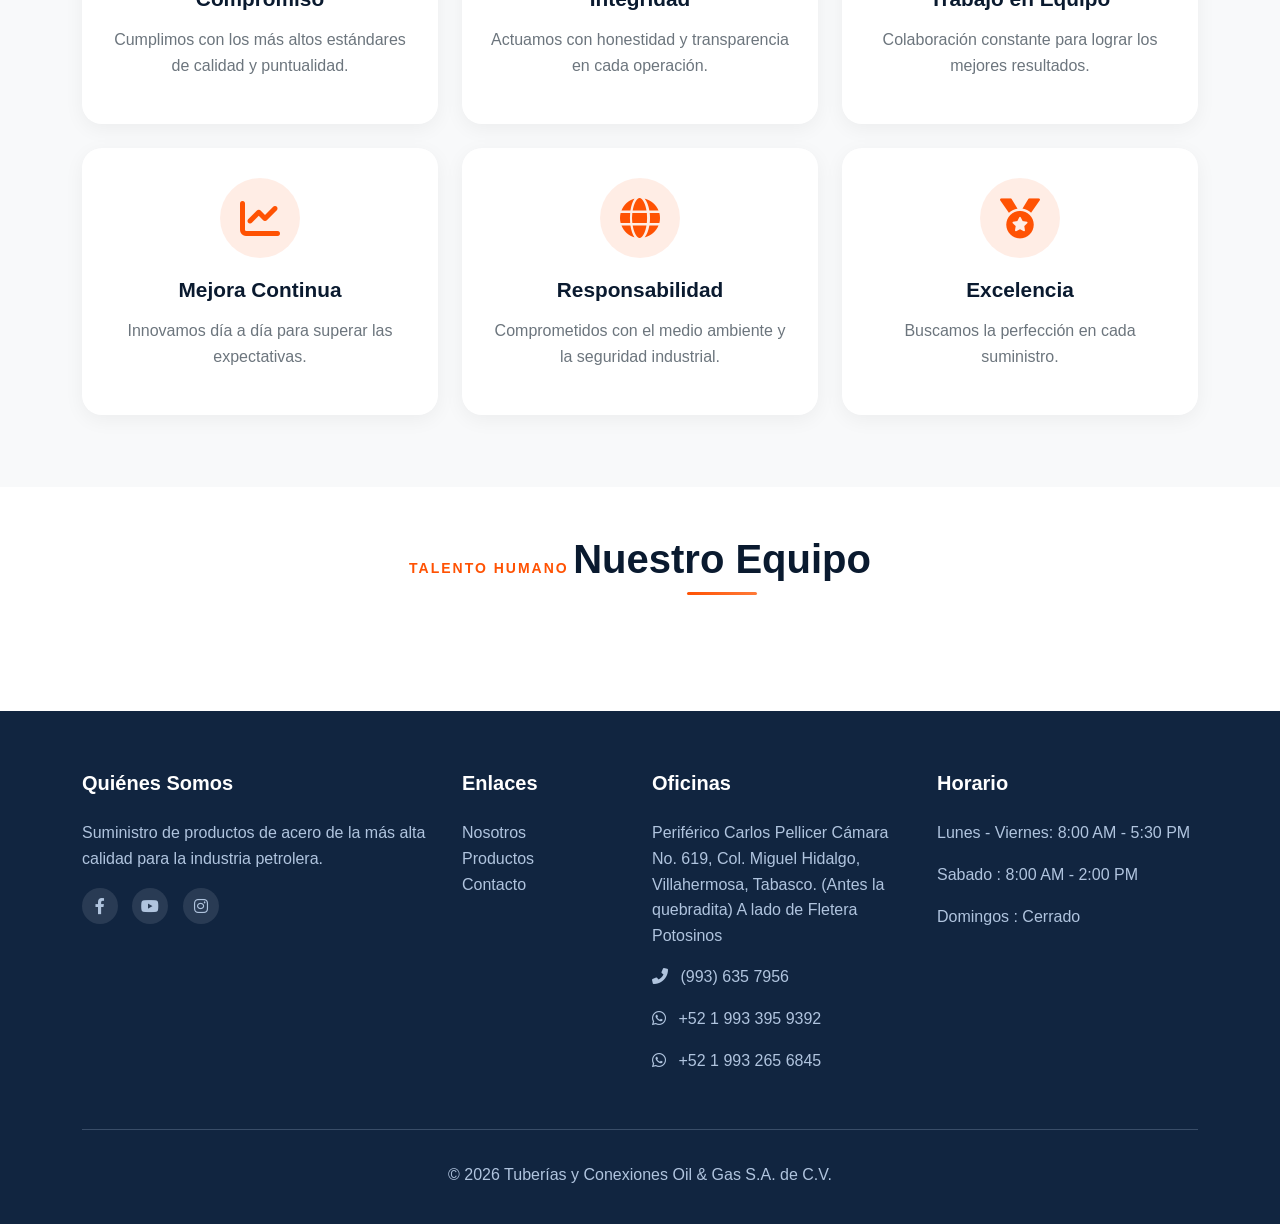
<file: nosotros.html>
<!DOCTYPE html>
<html lang="es">
<head>
<meta charset="utf-8">
<title>Nosotros | Tuberías y Conexiones Oil & Gas</title>
<meta name="description" content="Conoce nuestra trayectoria, misión, visión y valores. Somos especialistas en suministros para la industria petrolera en Tabasco, México.">
<meta name="viewport" content="width=device-width, initial-scale=1.0">

<link href="https://cdn.jsdelivr.net/npm/bootstrap@5.3.0/dist/css/bootstrap.min.css" rel="stylesheet">
<link rel="stylesheet" href="https://cdnjs.cloudflare.com/ajax/libs/font-awesome/6.0.0-beta3/css/all.min.css">
<link href="https://unpkg.com/aos@2.3.1/dist/aos.css" rel="stylesheet">

<link rel="stylesheet" href="css/styles.css">
<link rel="stylesheet" href="css/nosotros.css">

<link rel="shortcut icon" href="images/favicon.png" type="image/x-icon">
</head>
<body>

<div class="top-bar">
    <div class="container">
        <div class="row align-items-center">
            <div class="col-md-6 text-center text-md-start">
                <span class="mx-2">|</span>
                <i class="fas fa-clock me-2"></i> Lun - Vie: 8:00 AM - 5:30 PM
            </div>
            <div class="col-md-6 text-center text-md-end">
                <a href="#" class="me-3"><i class="fab fa-facebook-f"></i></a>
                <a href="#" class="me-3"><i class="fab fa-youtube"></i></a>
                <a href="#"><i class="fab fa-instagram"></i></a>
            </div>
        </div>
    </div>
</div>

<nav class="navbar navbar-expand-lg navbar-main" id="mainNav">
    <div class="container">
        <a class="navbar-brand" href="index.html">
            <img src="images/favicon.png" alt="Oil&Gas Logo" class="logo-img" id="siteLogo">
        </a>
        <button class="navbar-toggler" type="button" data-bs-toggle="collapse" data-bs-target="#navbarNav">
            <span class="navbar-toggler-icon"></span>
        </button>
        <div class="collapse navbar-collapse" id="navbarNav">
            <ul class="navbar-nav mx-auto">
                <li class="nav-item"><a class="nav-link" href="index.html">INICIO</a></li>
                
                <li class="nav-item dropdown">
                    <a class="nav-link dropdown-toggle" href="#" role="button" data-bs-toggle="dropdown">NOSOTROS</a>
                    <ul class="dropdown-menu">
                        <li><a class="dropdown-item" href="nosotros.html">Quiénes Somos</a></li>
                        <li><a class="dropdown-item" href="aviso.html">Aviso de Privacidad</a></li>
                        <li><a class="dropdown-item" href="clientes.html">Clientes</a></li>
                        <li><a class="dropdown-item" href="normativas.html">Normativas</a></li>
                    </ul>
                </li>
                
                <li class="nav-item dropdown">
                    <a class="nav-link dropdown-toggle" href="#" role="button" data-bs-toggle="dropdown">FABRICACIÓN</a>
                    <ul class="dropdown-menu">
                        <li><a class="dropdown-item" href="fabricacion-servicios.html">Servicios</a></li>
                        <li><a class="dropdown-item" href="fabricacion-catalogo.html">Catálogo PDF</a></li>
                        <li><a class="dropdown-item" href="fabricacion-galeria.html">Galería</a></li>
                    </ul>
                </li>
                
                <li class="nav-item"><a class="nav-link" href="productos.html">PRODUCTOS</a></li>
                <li class="nav-item"><a class="nav-link" href="contacto.html">CONTACTO</a></li>
            </ul>
            <div class="d-flex align-items-center">
                <a href="contacto.html" class="btn btn-primary-custom ms-lg-3 mt-3 mt-lg-0">COTIZAR</a>
                <img src="images/logo.png" alt="Logo Secundario" class="secondary-logo ms-3">
            </div>
        </div>
    </div>
</nav>

<section class="page-header">
    <div class="container text-center">
        <h1 data-aos="fade-up">Quiénes Somos</h1>
        <nav aria-label="breadcrumb">
            <ol class="breadcrumb justify-content-center">
                <li class="breadcrumb-item"><a href="index.html">Inicio</a></li>
                <li class="breadcrumb-item active" aria-current="page">Nosotros</li>
            </ol>
        </nav>
    </div>
</section>

<section class="about-main py-5">
    <div class="container">
        <div class="row align-items-center">
            <div class="col-lg-6 mb-4" data-aos="fade-right">
                <img src="images/productos/29.jpeg" alt="Nuestra Historia" class="img-fluid rounded-4 shadow-lg">
            </div>
            <div class="col-lg-6" data-aos="fade-left">
                <span class="badge bg-primary mb-3">15+ Años de Experiencia</span>
                <h2>Comprometidos con la Excelencia Industrial</h2>
                <p class="lead">Somos una empresa 100% mexicana con más de una década de experiencia en el sector.</p>
                <p>Fundada en Villahermosa, Tabasco, <strong>Tuberías y Conexiones Oil & Gas S.A. de C.V.</strong> nació con el objetivo de proveer soluciones integrales de alta calidad para la industria energética. Desde nuestros inicios, nos hemos distinguido por nuestra responsabilidad, competitividad y seriedad en cada compromiso.</p>
                <div class="row mt-4">
                    <div class="col-sm-6 mb-3">
                        <div class="d-flex align-items-center">
                            <i class="fas fa-check-circle fa-2x text-primary me-3"></i>
                            <div><strong>Misión</strong><br>Proveer productos con los más altos estándares.</div>
                        </div>
                    </div>
                    <div class="col-sm-6 mb-3">
                        <div class="d-flex align-items-center">
                            <i class="fas fa-eye fa-2x text-primary me-3"></i>
                            <div><strong>Visión</strong><br>Ser líderes en suministros industriales.</div>
                        </div>
                    </div>
                </div>
            </div>
        </div>
    </div>
</section>
<section class="values-section bg-light py-5">
    <div class="container">
        <div class="section-title">
            <span class="subtitle">Nuestros Principios</span>
            <h2>Valores que nos Definen</h2>
        </div>
        <div class="row" id="valuesContainer">
        </div>
    </div>
</section>

<section class="team-section py-5">
    <div class="container">
        <div class="section-title">
            <span class="subtitle">Talento Humano</span>
            <h2>Nuestro Equipo</h2>
        </div>
        <div class="row" id="teamContainer"></div>
    </div>
</section>

<footer>
    <div class="container">
        <div class="row">
            <div class="col-lg-4 mb-4">
                <h5>Quiénes Somos</h5>
                <p>Suministro de productos de acero de la más alta calidad para la industria petrolera.</p>
                <div class="social-links mt-3">
                    <a href="#"><i class="fab fa-facebook-f"></i></a>
                    <a href="#"><i class="fab fa-youtube"></i></a>
                    <a href="#"><i class="fab fa-instagram"></i></a>
                </div>
            </div>
            <div class="col-lg-2 mb-4">
                <h5>Enlaces</h5>
                <ul class="list-unstyled">
                    <li><a href="nosotros.html">Nosotros</a></li>
                    <li><a href="productos.html">Productos</a></li>
                    <li><a href="contacto.html">Contacto</a></li>
                </ul>
            </div>
            <div class="col-lg-3 mb-4">
                <h5>Oficinas</h5>
                <p>Periférico Carlos Pellicer Cámara No. 619, Col. Miguel Hidalgo, Villahermosa, Tabasco. (Antes la quebradita) A lado de Fletera Potosinos</p>
                <p><i class="fas fa-phone-alt me-2"></i> (993) 635 7956</p>
                <p><i class="fab fa-whatsapp me-2"></i> +52 1 993 395 9392</p>
                <p><i class="fab fa-whatsapp me-2"></i> +52 1 993 265 6845</p>
            </div>
            <div class="col-lg-3 mb-4">
                <h5>Horario</h5>
                <p>Lunes - Viernes: 8:00 AM - 5:30 PM</p>
                <P>Sabado : 8:00 AM - 2:00 PM</P>
                <p>Domingos : Cerrado</p>
            </div>
        </div>
        <hr>
        <div class="text-center pt-3">
            <p>© 2026 Tuberías y Conexiones Oil & Gas S.A. de C.V.</p>
        </div>
    </div>
</footer>

<a href="https://api.whatsapp.com/send?phone=5219932325906" class="whatsapp-float" target="_blank">
    <i class="fab fa-whatsapp"></i>
</a>

<script src="https://cdn.jsdelivr.net/npm/bootstrap@5.3.0/dist/js/bootstrap.bundle.min.js"></script>
<script src="https://unpkg.com/aos@2.3.1/dist/aos.js"></script>
<script src="js/main.js"></script>
<script src="js/nosotros.js"></script>
</body>
</html>
</file>
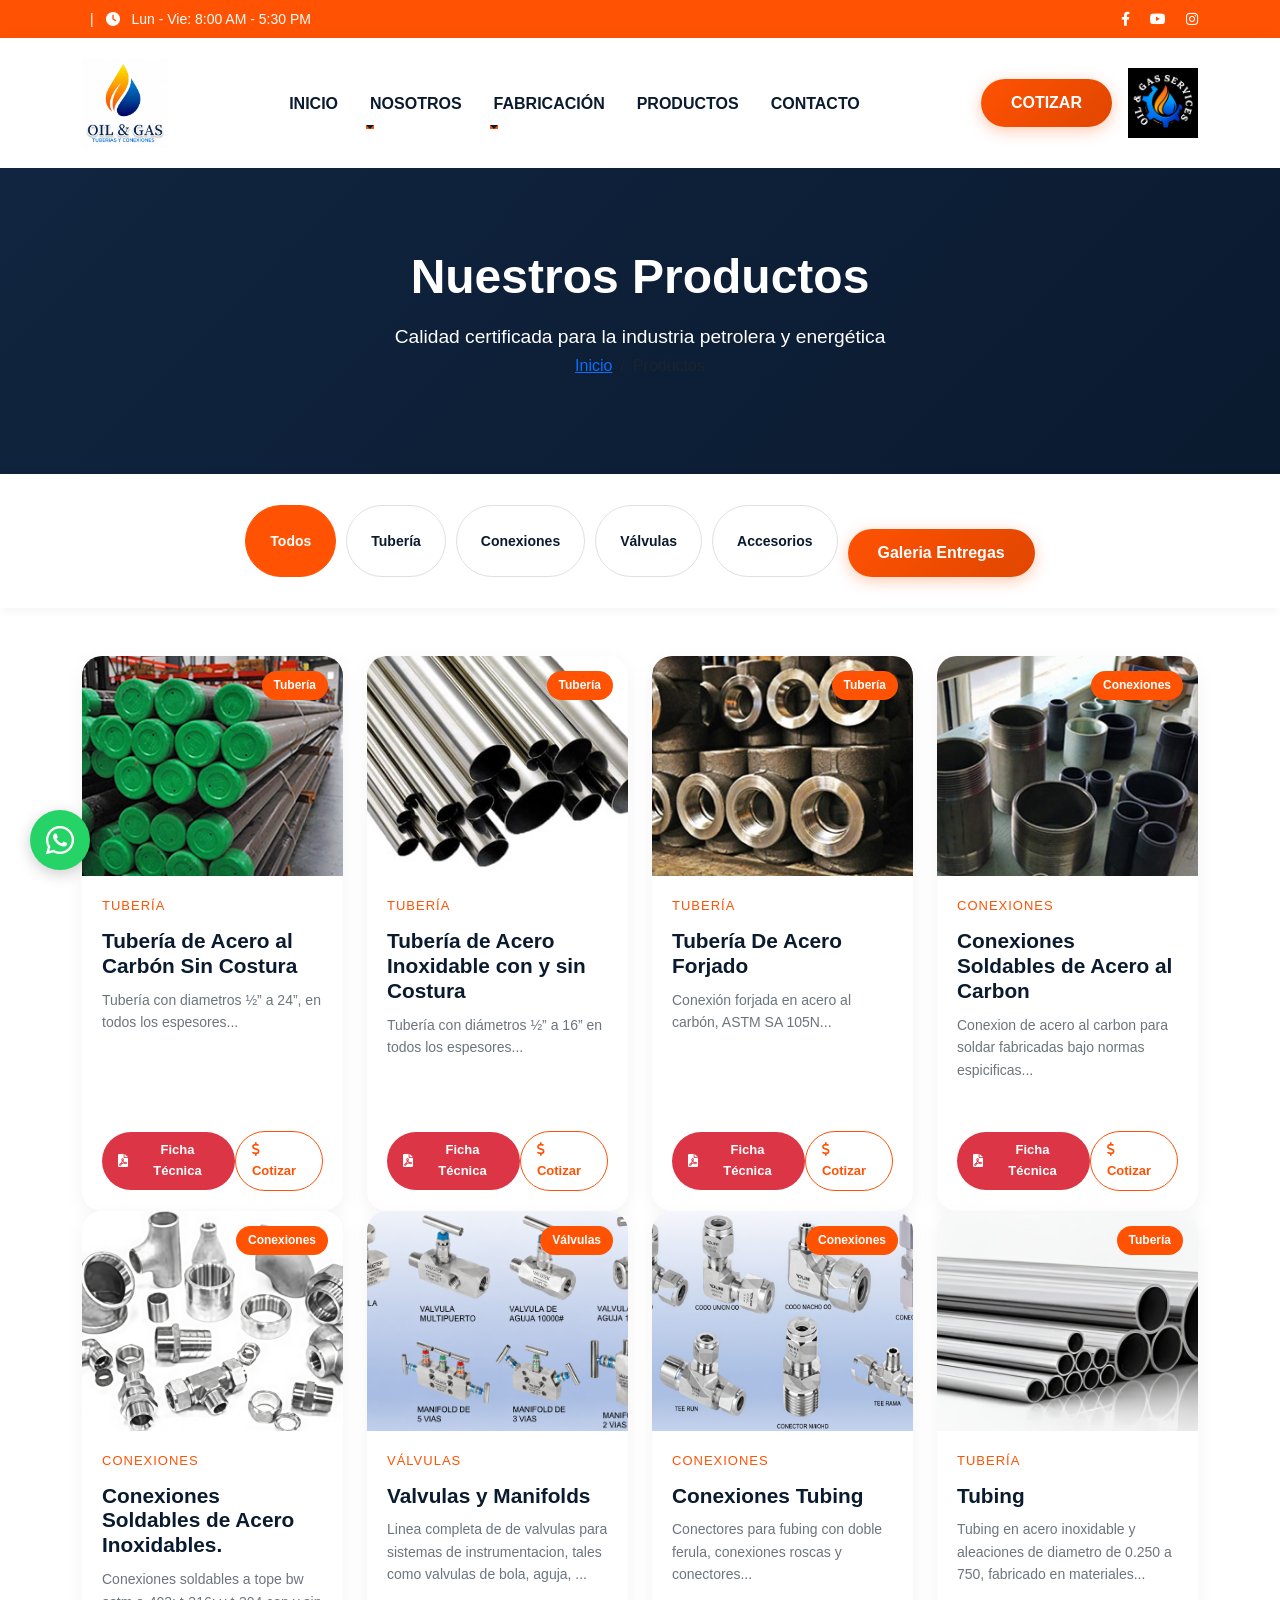
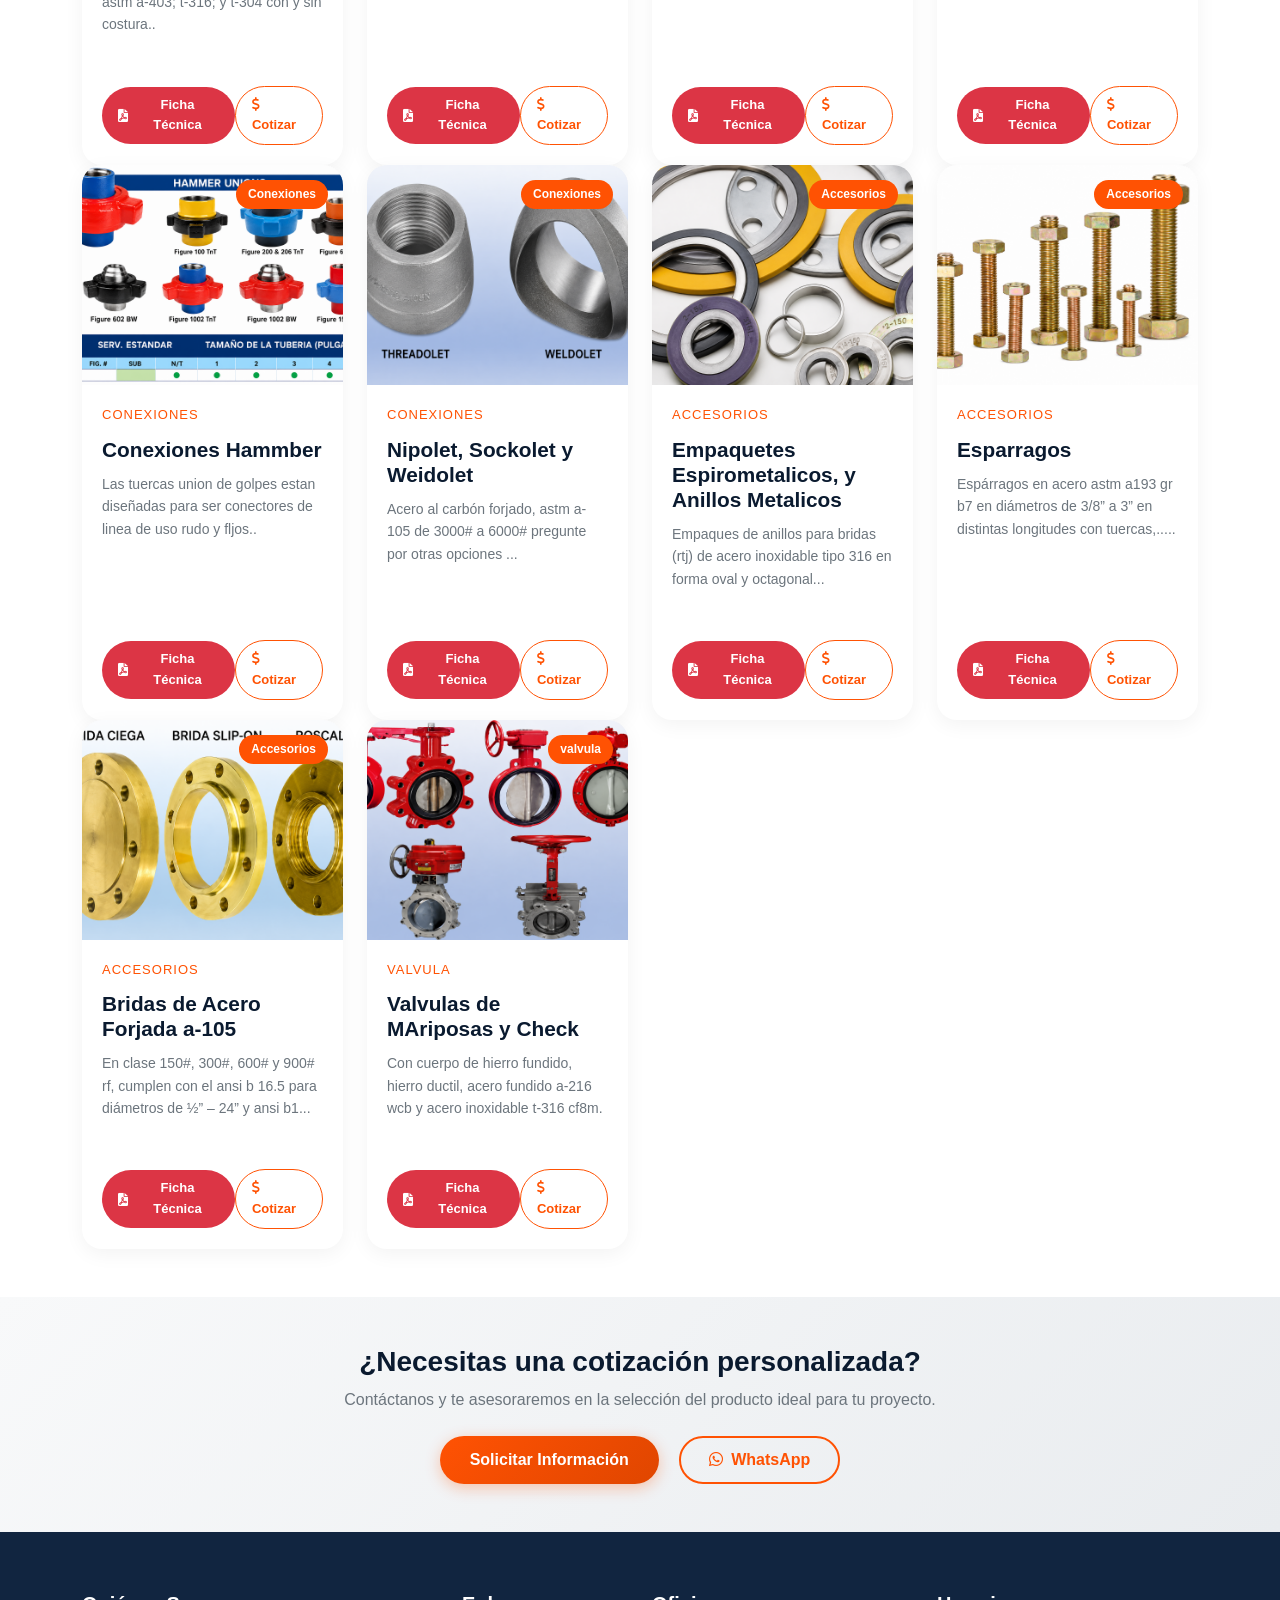
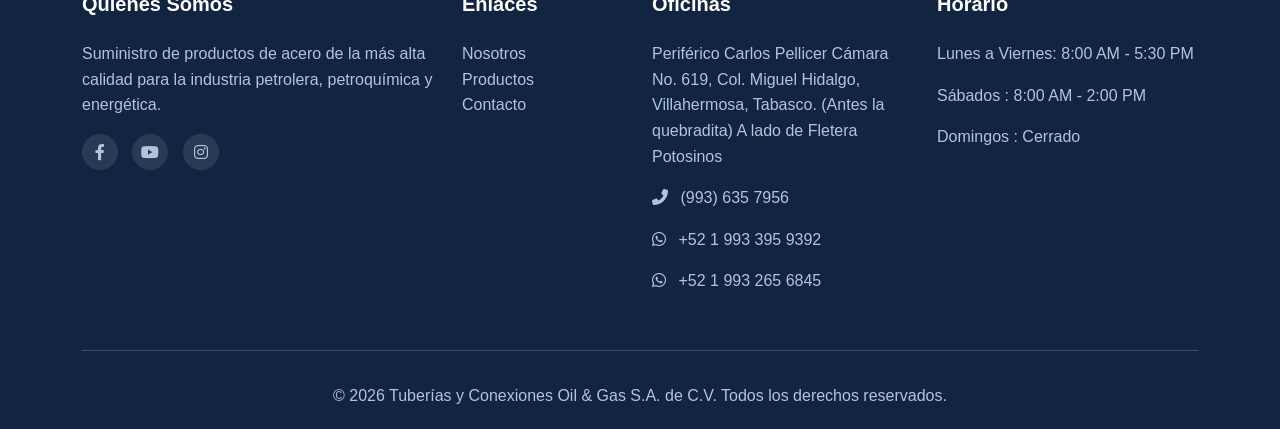
<file: productos.html>
<!DOCTYPE html>
<html lang="es">
<head>
<meta charset="utf-8">
<title>Productos | Tuberías y Conexiones Oil & Gas</title>
<meta name="description" content="Catálogo completo de productos: tubería de acero al carbón e inoxidable, conexiones forjadas, válvulas de alta presión y más para la industria petrolera.">
<meta name="viewport" content="width=device-width, initial-scale=1.0">

<link href="https://cdn.jsdelivr.net/npm/bootstrap@5.3.0/dist/css/bootstrap.min.css" rel="stylesheet">
<link rel="stylesheet" href="https://cdnjs.cloudflare.com/ajax/libs/font-awesome/6.0.0-beta3/css/all.min.css">
<link href="https://unpkg.com/aos@2.3.1/dist/aos.css" rel="stylesheet">

<link rel="stylesheet" href="css/styles.css">
<link rel="stylesheet" href="css/productos.css">

<link rel="shortcut icon" href="images/favicon.png" type="image/x-icon">
</head>
<body>

<div class="top-bar">
    <div class="container">
        <div class="row align-items-center">
            <div class="col-md-6 text-center text-md-start">
                <span class="mx-2">|</span>
                <i class="fas fa-clock me-2"></i> Lun - Vie: 8:00 AM - 5:30 PM
            </div>
            <div class="col-md-6 text-center text-md-end">
                <a href="https://www.facebook.com/share/1DvQATFmLW/" target="_blank" class="me-3"><i class="fab fa-facebook-f"></i></a>
                <a href="https://www.youtube.com/@Tubosoilygas" target="_blank" class="me-3"><i class="fab fa-youtube"></i></a>
                <a href="https://www.instagram.com/cotizaciones.tva1?igsh=MWwxanNvaTB2OXYyag==" target="_blank"><i class="fab fa-instagram"></i></a>
            </div>
        </div>
    </div>
</div>

<nav class="navbar navbar-expand-lg navbar-main" id="mainNav">
    <div class="container">
        <a class="navbar-brand" href="index.html">
            <img src="images/favicon.png" alt="Oil&Gas Logo" class="logo-img" id="siteLogo">
        </a>
        <button class="navbar-toggler" type="button" data-bs-toggle="collapse" data-bs-target="#navbarNav">
            <span class="navbar-toggler-icon"></span>
        </button>
        <div class="collapse navbar-collapse" id="navbarNav">
            <ul class="navbar-nav mx-auto">
                <li class="nav-item"><a class="nav-link" href="index.html">INICIO</a></li>
                
                <li class="nav-item dropdown">
                    <a class="nav-link dropdown-toggle" href="#" role="button" data-bs-toggle="dropdown">NOSOTROS</a>
                    <ul class="dropdown-menu">
                        <li><a class="dropdown-item" href="nosotros.html">Quiénes Somos</a></li>
                        <li><a class="dropdown-item" href="aviso.html">Aviso de Privacidad</a></li>
                        <li><a class="dropdown-item" href="clientes.html">Clientes</a></li>
                        <li><a class="dropdown-item" href="normativas.html">Normativas</a></li>
                    </ul>
                </li>
                
                <li class="nav-item dropdown">
                    <a class="nav-link dropdown-toggle" href="#" role="button" data-bs-toggle="dropdown">FABRICACIÓN</a>
                    <ul class="dropdown-menu">
                        <li><a class="dropdown-item" href="fabricacion-servicios.html">Servicios</a></li>
                        <li><a class="dropdown-item" href="fabricacion-catalogo.html">Catálogo PDF</a></li>
                        <li><a class="dropdown-item" href="fabricacion-galeria.html">Galería</a></li>
                    </ul>
                </li>
                
                <li class="nav-item"><a class="nav-link" href="productos.html">PRODUCTOS</a></li>
                <li class="nav-item"><a class="nav-link" href="contacto.html">CONTACTO</a></li>
            </ul>
            <div class="d-flex align-items-center">
                <a href="contacto.html" class="btn btn-primary-custom ms-lg-3 mt-3 mt-lg-0">COTIZAR</a>
                <img src="images/logo.png" alt="Logo Secundario" class="secondary-logo ms-3">
            </div>
        </div>
    </div>
</nav>
<section class="page-header productos-header">
    <div class="container text-center">
        <h1 data-aos="fade-up">Nuestros Productos</h1>
        <p class="lead text-white mt-3" data-aos="fade-up" data-aos-delay="100">Calidad certificada para la industria petrolera y energética</p>
        <nav aria-label="breadcrumb">
            <ol class="breadcrumb justify-content-center">
                <li class="breadcrumb-item"><a href="index.html">Inicio</a></li>
                <li class="breadcrumb-item active" aria-current="page">Productos</li>
            </ol>
        </nav>
    </div>
</section>

<section class="filtros-section py-3">
    <div class="container">
        <div class="row justify-content-center">
            <div class="col-auto">
                <div class="product-filters">
                    <button class="filter-prod-btn active" data-filter="all">Todos</button>
                    <button class="filter-prod-btn" data-filter="tuberia">Tubería</button>
                    <button class="filter-prod-btn" data-filter="conexiones">Conexiones</button>
                    <button class="filter-prod-btn" data-filter="valvulas">Válvulas</button>
                    <button class="filter-prod-btn" data-filter="accesorios">Accesorios</button>
                     <a href="galeria-entregas.html" class="btn btn-primary-custom mt-4">Galeria Entregas</a>
                </div>
            </div>
        </div>
    </div>
</section>

<section class="productos-grid py-5">
    <div class="container">
        <div class="row" id="productosContainer">
        </div>
    </div>
</section>

<section class="contacto-rapido py-5 bg-light">
    <div class="container text-center">
        <h3>¿Necesitas una cotización personalizada?</h3>
        <p class="mb-4">Contáctanos y te asesoraremos en la selección del producto ideal para tu proyecto.</p>
        <a href="contacto.html" class="btn btn-primary-custom">Solicitar Información</a>
        <a href="https://api.whatsapp.com/send?phone=5219933959392" class="btn btn-outline-custom ms-3" target="_blank"><i class="fab fa-whatsapp me-2"></i>WhatsApp</a>
    </div>
</section>

<div class="modal fade" id="pdfModal" tabindex="-1" aria-hidden="true">
    <div class="modal-dialog modal-xl modal-dialog-centered">
        <div class="modal-content">
            <div class="modal-header bg-primary text-white">
                <h5 class="modal-title" id="pdfModalTitle"><i class="fas fa-file-pdf me-2"></i> Ficha Técnica</h5>
                <button type="button" class="btn-close btn-close-white" data-bs-dismiss="modal" aria-label="Close"></button>
            </div>
            <div class="modal-body p-0" style="height: 80vh;">
                <iframe id="pdfViewer" src="" style="width: 100%; height: 100%; border: none;"></iframe>
            </div>
            <div class="modal-footer">
                <button type="button" class="btn btn-secondary" data-bs-dismiss="modal">Cerrar</button>
            </div>
        </div>
    </div>
</div>

<footer>
    <div class="container">
        <div class="row">
            <div class="col-lg-4 mb-4">
                <h5>Quiénes Somos</h5>
                <p>Suministro de productos de acero de la más alta calidad para la industria petrolera, petroquímica y energética.</p>
                <div class="social-links mt-3">
                    <a href="#"><i class="fab fa-facebook-f"></i></a>
                    <a href="#"><i class="fab fa-youtube"></i></a>
                    <a href="#"><i class="fab fa-instagram"></i></a>
                </div>
            </div>
            <div class="col-lg-2 mb-4">
                <h5>Enlaces</h5>
                <ul class="list-unstyled">
                    <li><a href="nosotros.html">Nosotros</a></li>
                    <li><a href="productos.html">Productos</a></li>
                    <li><a href="contacto.html">Contacto</a></li>
                </ul>
            </div>
            <div class="col-lg-3 mb-4">
                <h5>Oficinas</h5>
                <p>Periférico Carlos Pellicer Cámara No. 619, Col. Miguel Hidalgo, Villahermosa, Tabasco. (Antes la quebradita) A lado de Fletera Potosinos</p>
                <p><i class="fas fa-phone-alt me-2"></i> (993) 635 7956</p>
                <p><i class="fab fa-whatsapp me-2"></i> +52 1 993 395 9392</p>
                <p><i class="fab fa-whatsapp me-2"></i> +52 1 993 265 6845</p>
            </div>
            <div class="col-lg-3 mb-4">
                <h5>Horario</h5>
                <p>Lunes a Viernes: 8:00 AM - 5:30 PM</p>
                <p>Sábados : 8:00 AM - 2:00 PM</p>
                <p>Domingos : Cerrado</p>
            </div>
        </div>
        <hr class="bg-secondary">
        <div class="text-center pt-3">
            <p class="mb-0">© 2026 Tuberías y Conexiones Oil & Gas S.A. de C.V. Todos los derechos reservados.</p>
        </div>
    </div>
</footer>

<a href="https://api.whatsapp.com/send?phone=5219932325906" class="whatsapp-float" target="_blank">
    <i class="fab fa-whatsapp"></i>
</a>

<script src="https://cdn.jsdelivr.net/npm/bootstrap@5.3.0/dist/js/bootstrap.bundle.min.js"></script>
<script src="https://unpkg.com/aos@2.3.1/dist/aos.js"></script>
<script src="js/main.js"></script>
<script src="js/productos.js"></script>
</body>
</html>
</file>
<file: css/styles.css>
:root {
    --primary: #ff5203;
    --primary-dark: #e04600;
    --primary-light: #ff7a38;
    --secondary: #112540;
    --dark: #0a1a2f;
    --gray-dark: #2c3e50;
    --gray: #6c757d;
    --light-gray: #f8f9fa;
    --white: #ffffff;
    --transition: all 0.4s cubic-bezier(0.165, 0.84, 0.44, 1);
    --shadow-sm: 0 5px 20px rgba(0,0,0,0.05);
    --shadow-md: 0 10px 30px rgba(0,0,0,0.08);
    --shadow-lg: 0 20px 40px rgba(0,0,0,0.1);
}

* {
    margin: 0;
    padding: 0;
    box-sizing: border-box;
}

body {
    font-family: 'Poppins', 'Segoe UI', sans-serif;
    color: var(--gray);
    line-height: 1.6;
    overflow-x: hidden;
    background: var(--white);
}

h1, h2, h3, h4, h5, h6 {
    font-family: 'Montserrat', 'Segoe UI', sans-serif;
    font-weight: 700;
    color: var(--dark);
}

.btn-primary-custom {
    background: linear-gradient(135deg, var(--primary) 0%, var(--primary-dark) 100%);
    color: white;
    padding: 12px 30px;
    border-radius: 40px;
    font-weight: 600;
    border: none;
    transition: var(--transition);
    box-shadow: 0 4px 15px rgba(255,82,3,0.3);
    text-decoration: none;
    display: inline-block;
}
.btn-primary-custom:hover {
    transform: translateY(-3px);
    box-shadow: 0 8px 25px rgba(255,82,3,0.4);
    color: white;
    background: linear-gradient(135deg, var(--primary-dark) 0%, var(--primary) 100%);
}
.btn-outline-custom {
    background: transparent;
    border: 2px solid var(--primary);
    color: var(--primary);
    padding: 10px 28px;
    border-radius: 40px;
    font-weight: 600;
    transition: var(--transition);
    text-decoration: none;
    display: inline-block;
}
.btn-outline-custom:hover {
    background: var(--primary);
    color: white;
    transform: translateY(-2px);
}

.section-title {
    text-align: center;
    margin-bottom: 60px;
}
.section-title .subtitle {
    color: var(--primary);
    font-weight: 600;
    letter-spacing: 2px;
    font-size: 14px;
    text-transform: uppercase;
    margin-bottom: 10px;
    display: inline-block;
    position: relative;
}
.section-title h2 {
    font-size: 2.5rem;
    margin-bottom: 20px;
    position: relative;
    display: inline-block;
}
.section-title h2:after {
    content: '';
    position: absolute;
    bottom: -12px;
    left: 50%;
    transform: translateX(-50%);
    width: 70px;
    height: 3px;
    background: linear-gradient(90deg, var(--primary), var(--primary-light));
    border-radius: 3px;
}

.top-bar {
    background: var(--primary);
    color: white;
    padding: 8px 0;
    font-size: 14px;
}
.top-bar a {
    color: white;
    transition: var(--transition);
    text-decoration: none;
}
.top-bar a:hover { opacity: 0.8; }

.navbar-main {
    background: white;
    padding: 15px 0;
    transition: var(--transition);
    box-shadow: var(--shadow-sm);
}
.navbar-main.scrolled {
    padding: 8px 0;
    box-shadow: var(--shadow-md);
    position: fixed;
    top: 0;
    width: 100%;
    z-index: 1030;
    background: rgba(255,255,255,0.98);
    backdrop-filter: blur(5px);
}


.logo-img {
    max-height: 90px;
    transition: var(--transition);
}

.secondary-logo {
    height: 70px;
    width: auto;
    transition: var(--transition);
}

.secondary-logo:hover {
    transform: scale(1.05);
}

.navbar-nav {
    align-items: center;
}

.navbar-nav .nav-link {
    font-weight: 600;
    color: var(--dark);
    margin: 0 8px;
    transition: var(--transition);
    position: relative;
}
.navbar-nav .nav-link:hover, .navbar-nav .nav-link.active {
    color: var(--primary);
}
.navbar-nav .nav-link:after {
    content: '';
    position: absolute;
    bottom: -5px;
    left: 0;
    width: 0;
    height: 3px;
    background: var(--primary);
    transition: 0.3s;
}
.navbar-nav .nav-link:hover:after, .navbar-nav .nav-link.active:after {
    width: 100%;
}

.hero-slider {
    margin-top: 0;
    position: relative;
}
.swiper-slide {
    height: 90vh;
    min-height: 600px;
    background-size: cover;
    background-position: center;
    position: relative;
    display: flex;
    align-items: center;
}
.swiper-slide:before {
    content: '';
    position: absolute;
    top: 0;
    left: 0;
    width: 100%;
    height: 100%;
    background: linear-gradient(135deg, rgba(0,0,0,0.6) 0%, rgba(0,0,0,0.3) 100%);
}
.hero-content {
    position: relative;
    z-index: 2;
    color: white;
    max-width: 700px;
    padding: 0 20px;
    animation: fadeInUp 0.8s ease;
}
.hero-content h1 {
    font-size: 3.8rem;
    font-weight: 800;
    color: white;
    margin-bottom: 20px;
    line-height: 1.2;
}
.hero-content p {
    font-size: 1.2rem;
    margin-bottom: 30px;
    opacity: 0.9;
}
@keyframes fadeInUp {
    from { opacity: 0; transform: translateY(30px); }
    to { opacity: 1; transform: translateY(0); }
}

.service-card {
    background: white;
    border-radius: 20px;
    overflow: hidden;
    box-shadow: var(--shadow-md);
    transition: var(--transition);
    margin-bottom: 30px;
    cursor: pointer;
}
.service-card:hover {
    transform: translateY(-12px);
    box-shadow: var(--shadow-lg);
}
.service-img {
    height: 250px;
    overflow: hidden;
}
.service-img img {
    width: 100%;
    height: 100%;
    object-fit: cover;
    transition: transform 0.6s ease;
}
.service-card:hover .service-img img {
    transform: scale(1.08);
}
.service-body {
    padding: 25px;
    text-align: center;
}
.service-body h4 {
    font-size: 1.5rem;
    margin-bottom: 12px;
}
.service-body p {
    color: var(--gray);
}

.video-section {
    background: linear-gradient(rgba(0,0,0,0.7), rgba(0,0,0,0.7)), url('../images/video--bg1.jpg');
    background-size: cover;
    background-attachment: fixed;
}

.gallery-section {
    background: var(--light-gray);
    padding: 80px 0;
}
.gallery-filter {
    text-align: center;
    margin-bottom: 40px;
}
.filter-btn {
    background: transparent;
    border: none;
    padding: 8px 24px;
    margin: 5px;
    font-weight: 600;
    border-radius: 30px;
    transition: var(--transition);
    color: var(--dark);
}
.filter-btn.active, .filter-btn:hover {
    background: var(--primary);
    color: white;
}
.gallery-item {
    margin-bottom: 25px;
    border-radius: 15px;
    overflow: hidden;
    position: relative;
    cursor: pointer;
}
.gallery-item img {
    width: 100%;
    height: 260px;
    object-fit: cover;
    transition: 0.5s;
}
.gallery-overlay {
    position: absolute;
    top: 0;
    left: 0;
    width: 100%;
    height: 100%;
    background: rgba(0,0,0,0.6);
    display: flex;
    align-items: center;
    justify-content: center;
    opacity: 0;
    transition: 0.4s;
}
.gallery-item:hover .gallery-overlay {
    opacity: 1;
}
.gallery-overlay i {
    font-size: 40px;
    color: white;
    cursor: pointer;
}

.client-logos {
    padding: 50px 0;
    background: white;
}
.client-item {
    text-align: center;
    padding: 20px;
    opacity: 0.7;
    transition: var(--transition);
}
.client-item:hover {
    opacity: 1;
    transform: scale(1.05);
}
.client-item img {
    max-height: 70px;
    width: auto;
}

.whatsapp-float {
    position: fixed;
    bottom: 30px;
    left: 30px;
    background: #25D366;
    color: white;
    width: 60px;
    height: 60px;
    border-radius: 50%;
    display: flex;
    align-items: center;
    justify-content: center;
    font-size: 32px;
    box-shadow: 0 4px 15px rgba(0,0,0,0.2);
    z-index: 1000;
    transition: 0.3s;
    text-decoration: none;
}
.whatsapp-float:hover {
    transform: scale(1.1);
    background: #20b859;
    color: white;
}

footer {
    background: var(--secondary);
    color: #b0c4de;
    padding: 60px 0 20px;
}
footer h5 {
    color: white;
    margin-bottom: 25px;
    font-weight: 600;
}
footer a {
    color: #b0c4de;
    transition: 0.3s;
    text-decoration: none;
}
footer a:hover {
    color: var(--primary);
    padding-left: 5px;
}
.social-links a {
    display: inline-flex;
    align-items: center;
    justify-content: center;
    width: 36px;
    height: 36px;
    background: rgba(255,255,255,0.1);
    border-radius: 50%;
    margin-right: 10px;
    transition: 0.3s;
}
.social-links a:hover {
    background: var(--primary);
    transform: translateY(-3px);
}

@media (max-width: 768px) {
    .hero-content h1 { font-size: 2.2rem; }
    .section-title h2 { font-size: 1.8rem; }
    .navbar-main.scrolled { padding: 5px 0; }
    .logo-img { max-height: 65px; }
    .secondary-logo { height: 45px; }
}

@media (max-width: 991px) {
    .navbar-collapse .d-flex {
        flex-direction: column;
        width: 100%;
        margin-top: 15px;
    }
    
    .secondary-logo {
        margin-left: 0 !important;
        margin-top: 15px;
    }
    
    .navbar-collapse .d-flex .btn {
        width: 100%;
        text-align: center;
    }
    
    .navbar-nav {
        align-items: center;
        width: 100%;
    }
}
</file>
<file: css/aviso.css>
.privacy-header {
    background: linear-gradient(135deg, var(--secondary) 0%, var(--dark) 100%);
    padding: 80px 0;
    position: relative;
}

.privacy-header h1 {
    color: white;
    font-size: 3rem;
    font-weight: 800;
}

.privacy-header .lead {
    font-size: 1.2rem;
    max-width: 700px;
    margin: 0 auto;
}

.privacy-sidebar-card {
    background: white;
    border-radius: 20px;
    padding: 30px;
    box-shadow: 0 10px 30px rgba(0,0,0,0.05);
    position: sticky;
    top: 100px;
}

.privacy-sidebar-card h3 {
    font-size: 1.5rem;
    margin-bottom: 20px;
    color: var(--dark);
}

.privacy-sidebar-card p {
    color: var(--gray);
    line-height: 1.6;
    margin-bottom: 25px;
}

.privacy-card {
    background: white;
    border-radius: 20px;
    overflow: hidden;
    box-shadow: 0 10px 30px rgba(0,0,0,0.05);
}

.privacy-card-header {
    background: linear-gradient(135deg, var(--primary) 0%, var(--primary-dark) 100%);
    padding: 40px;
    color: white;
}

.privacy-card-header h2 {
    font-size: 2rem;
    margin-bottom: 10px;
}

.privacy-card-header p {
    margin-bottom: 0;
    opacity: 0.85;
}


.accordion-item {
    border: none;
    border-bottom: 1px solid #e9ecef;
}

.accordion-button {
    background: white;
    color: var(--dark);
    font-weight: 600;
    padding: 20px;
    font-size: 1.1rem;
    box-shadow: none;
    border-radius: 0 !important;
}

.accordion-button:not(.collapsed) {
    background: linear-gradient(135deg, var(--primary) 0%, var(--primary-dark) 100%);
    color: white;
}

.accordion-button:not(.collapsed)::after {
    filter: brightness(0) invert(1);
}

.accordion-button:hover {
    background: #f8f9fa;
}

.accordion-button:not(.collapsed):hover {
    background: linear-gradient(135deg, var(--primary) 0%, var(--primary-dark) 100%);
}

.accordion-body {
    padding: 30px;
    background: #fafbfc;
    color: #4a5568;
    line-height: 1.7;
}

.accordion-body p,
.accordion-body div {
    font-size: 0.95rem;
}

/* Responsive */
@media (max-width: 991px) {
    .privacy-sidebar-card {
        margin-bottom: 30px;
        position: relative;
        top: 0;
    }
    
    .privacy-card-header {
        padding: 30px 20px;
    }
    
    .privacy-card-header h2 {
        font-size: 1.5rem;
    }
    
    .privacy-header h1 {
        font-size: 2rem;
    }
    
    .privacy-header {
        padding: 60px 0;
    }
}

@media (max-width: 768px) {
    .accordion-button {
        padding: 15px;
        font-size: 0.95rem;
    }
    
    .accordion-body {
        padding: 20px;
    }
    
    .privacy-sidebar-card {
        padding: 20px;
    }
}
</file>
<file: css/nosotros.css>
.page-header {
    background: linear-gradient(135deg, var(--secondary) 0%, var(--dark) 100%);
    padding: 80px 0;
    position: relative;
    margin-top: 0;
}
.page-header h1 {
    color: white;
    font-size: 3rem;
    font-weight: 800;
}
.breadcrumb {
    background: transparent;
}
.breadcrumb-item a, .breadcrumb-item.active {
    color: rgba(255,255,255,0.8);
    text-decoration: none;
}
.breadcrumb-item.active {
    color: var(--primary);
}

.value-card {
    background: white;
    border-radius: 20px;
    padding: 30px 25px;
    text-align: center;
    transition: var(--transition);
    height: 100%;
    box-shadow: var(--shadow-sm);
}
.value-card:hover {
    transform: translateY(-10px);
    box-shadow: var(--shadow-md);
}
.value-icon {
    width: 80px;
    height: 80px;
    background: rgba(255,82,3,0.1);
    border-radius: 50%;
    display: flex;
    align-items: center;
    justify-content: center;
    margin: 0 auto 20px;
}
.value-icon i {
    font-size: 40px;
    color: var(--primary);
}
.value-card h4 {
    font-size: 1.3rem;
    margin-bottom: 15px;
}

.team-card {
    background: white;
    border-radius: 20px;
    overflow: hidden;
    box-shadow: var(--shadow-sm);
    transition: var(--transition);
    margin-bottom: 30px;
}
.team-card:hover {
    transform: translateY(-8px);
    box-shadow: var(--shadow-md);
}
.team-img {
    height: 280px;
    overflow: hidden;
}
.team-img img {
    width: 100%;
    height: 100%;
    object-fit: cover;
    transition: 0.5s;
}
.team-card:hover .team-img img {
    transform: scale(1.05);
}
.team-info {
    padding: 20px;
    text-align: center;
}
.team-info h4 {
    margin-bottom: 5px;
    font-size: 1.2rem;
}
.team-info p {
    color: var(--primary);
    font-weight: 500;
}

.client-logos-inner {
    background: white;
    border-radius: 20px;
    padding: 30px;
    box-shadow: var(--shadow-sm);
}

.gallery-grid {
    display: grid;
    grid-template-columns: repeat(auto-fill, minmax(300px, 1fr));
    gap: 25px;
}
.gallery-card {
    position: relative;
    border-radius: 15px;
    overflow: hidden;
    cursor: pointer;
}
.gallery-card img {
    width: 100%;
    height: 280px;
    object-fit: cover;
    transition: 0.5s;
}
.gallery-card:hover img {
    transform: scale(1.08);
}
.gallery-overlay {
    position: absolute;
    top: 0;
    left: 0;
    width: 100%;
    height: 100%;
    background: rgba(0,0,0,0.6);
    display: flex;
    align-items: center;
    justify-content: center;
    opacity: 0;
    transition: 0.3s;
}
.gallery-card:hover .gallery-overlay {
    opacity: 1;
}
.gallery-overlay i {
    font-size: 40px;
    color: white;
}

.normativa-item {
    border-left: 4px solid var(--primary);
    padding: 20px;
    background: #f8f9fa;
    margin-bottom: 20px;
    border-radius: 10px;
    transition: 0.3s;
}
.normativa-item:hover {
    background: white;
    box-shadow: var(--shadow-sm);
    transform: translateX(5px);
}
.normativa-item h4 {
    font-size: 1.2rem;
    margin-bottom: 8px;
}
.secondary-logo {
    height: 50px;
    width: auto;
    transition: var(--transition);
}

.secondary-logo-link {
    display: inline-block;
    transition: var(--transition);
}

.secondary-logo-link:hover {
    transform: scale(1.05);
}

@media (max-width: 991px) {
    .navbar-collapse .d-flex {
        flex-direction: column;
        width: 100%;
        margin-top: 15px;
    }
    
    .secondary-logo {
        margin-left: 0 !important;
        margin-top: 15px;
        height: 45px;
    }
    
    .navbar-collapse .d-flex .btn {
        width: 100%;
        text-align: center;
    }
}
.logo-img {
    max-height: 90px;
    transition: var(--transition);
}

.secondary-logo {
    height: 70px;
    width: auto;
    transition: var(--transition);
}

.secondary-logo:hover {
    transform: scale(1.05);
}

.navbar-nav {
    align-items: center;
}
</file>
<file: css/fabricacion.css>
.fabricacion-header {
    background: linear-gradient(135deg, var(--secondary) 0%, var(--dark) 100%);
    padding: 80px 0;
    position: relative;
}
.fabricacion-header h1 {
    color: white;
    font-size: 3rem;
    font-weight: 800;
}
.fabricacion-header .lead {
    font-size: 1.2rem;
    max-width: 700px;
    margin: 0 auto;
}

.fabricacion-tabs-nav {
    background: white;
    box-shadow: 0 2px 15px rgba(0,0,0,0.05);
    position: sticky;
    top: 0;
    z-index: 100;
    border-bottom: 1px solid #eee;
}
.fabricacion-nav-menu {
    display: flex;
    flex-wrap: wrap;
    justify-content: center;
    gap: 5px;
    padding: 12px 0;
    margin: 0;
    list-style: none;
}
.fab-nav-link {
    display: inline-block;
    padding: 8px 28px;
    font-weight: 600;
    color: var(--dark);
    text-decoration: none;
    border-radius: 40px;
    transition: var(--transition);
    font-size: 15px;
}
.fab-nav-link:hover {
    color: var(--primary);
    background: rgba(255,82,3,0.08);
}
.fab-nav-link.active {
    background: var(--primary);
    color: white;
}

.servicios-intro-section {
    background: var(--light-gray);
}
.servicios-cta-card {
    background: white;
    border-radius: 24px;
    padding: 50px 30px;
    text-align: center;
    cursor: pointer;
    transition: var(--transition);
    box-shadow: var(--shadow-sm);
    border: 1px solid #f0f0f0;
}
.servicios-cta-card:hover {
    transform: translateY(-8px);
    box-shadow: var(--shadow-lg);
}

.process-card {
    background: white;
    border-radius: 20px;
    padding: 30px 25px;
    text-align: center;
    transition: var(--transition);
    height: 100%;
    box-shadow: var(--shadow-sm);
    border-bottom: 3px solid transparent;
}
.process-card:hover {
    transform: translateY(-8px);
    box-shadow: var(--shadow-md);
    border-bottom-color: var(--primary);
}
.process-card-interactive {
    cursor: pointer;
    position: relative;
    overflow: hidden;
}
.process-card-interactive:hover {
    transform: translateY(-8px);
    box-shadow: var(--shadow-lg);
    background: linear-gradient(135deg, #fff 0%, #fff8f0 100%);
}
.process-number {
    width: 50px;
    height: 50px;
    background: linear-gradient(135deg, var(--primary) 0%, var(--primary-dark) 100%);
    color: white;
    font-size: 1.5rem;
    font-weight: bold;
    border-radius: 50%;
    display: flex;
    align-items: center;
    justify-content: center;
    margin: 0 auto 20px;
}
.process-card h4 {
    margin-bottom: 12px;
    font-size: 1.3rem;
}
.process-card p {
    color: var(--gray);
    font-size: 0.95rem;
}
.servicios-badge {
    position: absolute;
    top: 15px;
    right: 15px;
    background: var(--primary);
    color: white;
    font-size: 12px;
    padding: 4px 10px;
    border-radius: 20px;
    font-weight: 600;
}

.servicios-grid-section {
    background: var(--light-gray);
}
.servicio-card-full {
    background: white;
    border-radius: 20px;
    padding: 30px 25px;
    text-align: center;
    transition: var(--transition);
    height: 100%;
    box-shadow: var(--shadow-sm);
    border: 1px solid #f0f0f0;
}
.servicio-card-full:hover {
    transform: translateY(-8px);
    box-shadow: var(--shadow-lg);
}
.servicio-icon-full {
    width: 80px;
    height: 80px;
    background: rgba(255,82,3,0.1);
    border-radius: 50%;
    display: flex;
    align-items: center;
    justify-content: center;
    margin: 0 auto 20px;
}
.servicio-icon-full i {
    font-size: 40px;
    color: var(--primary);
}
.servicio-card-full h4 {
    font-size: 1rem;
    font-weight: 700;
    margin-bottom: 12px;
}
.servicio-card-full p {
    font-size: 0.85rem;
    color: var(--gray);
    margin: 0;
}

.servicio-card-modal {
    background: #f8f9fa;
    border-radius: 15px;
    padding: 20px;
    height: 100%;
    transition: var(--transition);
    display: flex;
    align-items: flex-start;
    gap: 15px;
    border: 1px solid #e9ecef;
}
.servicio-card-modal:hover {
    background: white;
    box-shadow: var(--shadow-md);
    transform: translateY(-3px);
}
.servicio-icon-modal {
    width: 50px;
    height: 50px;
    background: rgba(255,82,3,0.1);
    border-radius: 12px;
    display: flex;
    align-items: center;
    justify-content: center;
    flex-shrink: 0;
}
.servicio-icon-modal i {
    font-size: 24px;
    color: var(--primary);
}
.servicio-info-modal {
    flex: 1;
}
.servicio-info-modal h5 {
    font-size: 1rem;
    font-weight: 700;
    margin-bottom: 8px;
    color: var(--dark);
}
.servicio-info-modal p {
    font-size: 0.85rem;
    margin: 0;
    color: var(--gray);
}

.proyecto-card {
    background: white;
    border-radius: 16px;
    overflow: hidden;
    box-shadow: var(--shadow-sm);
    transition: var(--transition);
    height: 100%;
}
.proyecto-card:hover {
    transform: translateY(-8px);
    box-shadow: var(--shadow-lg);
}
.proyecto-img-container {
    position: relative;
    height: 220px;
    overflow: hidden;
}
.proyecto-img {
    width: 100%;
    height: 100%;
    object-fit: cover;
    transition: transform 0.5s ease;
}
.proyecto-card:hover .proyecto-img {
    transform: scale(1.08);
}
.proyecto-overlay {
    position: absolute;
    top: 0;
    left: 0;
    width: 100%;
    height: 100%;
    background: rgba(0,0,0,0.65);
    display: flex;
    flex-direction: column;
    align-items: center;
    justify-content: center;
    opacity: 0;
    transition: 0.3s;
    cursor: pointer;
}
.proyecto-card:hover .proyecto-overlay {
    opacity: 1;
}
.proyecto-overlay i {
    font-size: 40px;
    color: white;
    margin-bottom: 10px;
}
.proyecto-overlay span {
    color: white;
    font-size: 14px;
    font-weight: 500;
    background: rgba(255,82,3,0.8);
    padding: 5px 15px;
    border-radius: 25px;
}
.proyecto-info {
    padding: 20px;
}
.proyecto-info h4 {
    font-size: 1.2rem;
    margin-bottom: 8px;
}
.proyecto-info p {
    font-size: 0.9rem;
    color: var(--gray);
    margin-bottom: 12px;
}
.proyecto-info .badge {
    font-size: 11px;
    padding: 5px 12px;
}

.gallery-fabricacion {
    background: var(--light-gray);
}
.gallery-fab-item {
    margin-bottom: 25px;
    border-radius: 15px;
    overflow: hidden;
    position: relative;
    cursor: pointer;
}
.gallery-fab-item img {
    width: 100%;
    height: 260px;
    object-fit: cover;
    transition: 0.5s;
}
.gallery-fab-item:hover img {
    transform: scale(1.08);
}
.gallery-fab-overlay {
    position: absolute;
    top: 0;
    left: 0;
    width: 100%;
    height: 100%;
    background: rgba(0,0,0,0.6);
    display: flex;
    align-items: center;
    justify-content: center;
    opacity: 0;
    transition: 0.4s;
}
.gallery-fab-item:hover .gallery-fab-overlay {
    opacity: 1;
}
.gallery-fab-overlay i {
    font-size: 40px;
    color: white;
    cursor: pointer;
}

.galeria-grid-section {
    background: var(--light-gray);
}
.galeria-filtros {
    background: white;
    box-shadow: 0 2px 10px rgba(0,0,0,0.05);
    position: sticky;
    top: 60px;
    z-index: 99;
}
.gallery-card {
    position: relative;
    border-radius: 16px;
    overflow: hidden;
    cursor: pointer;
    height: 260px;
}
.gallery-card img {
    width: 100%;
    height: 100%;
    object-fit: cover;
    transition: transform 0.5s ease;
}
.gallery-card:hover img {
    transform: scale(1.08);
}
.gallery-card-overlay {
    position: absolute;
    top: 0;
    left: 0;
    width: 100%;
    height: 100%;
    background: rgba(0,0,0,0.65);
    display: flex;
    flex-direction: column;
    align-items: center;
    justify-content: center;
    opacity: 0;
    transition: 0.3s;
}
.gallery-card:hover .gallery-card-overlay {
    opacity: 1;
}
.gallery-card-overlay i {
    font-size: 40px;
    color: white;
    margin-bottom: 10px;
}
.gallery-card-overlay span {
    color: white;
    font-size: 14px;
    font-weight: 500;
    background: rgba(255,82,3,0.8);
    padding: 5px 15px;
    border-radius: 25px;
}

.gallery-filter {
    text-align: center;
    margin-bottom: 40px;
}
.gallery-filters {
    display: flex;
    flex-wrap: wrap;
    justify-content: center;
    gap: 10px;
    padding: 15px 0;
}
.filter-btn {
    background: transparent;
    border: 1px solid #e0e0e0;
    padding: 8px 24px;
    margin: 5px;
    font-weight: 600;
    border-radius: 30px;
    transition: var(--transition);
    color: var(--dark);
}
.filter-btn.active, .filter-btn:hover {
    background: var(--primary);
    border-color: var(--primary);
    color: white;
}

.pdf-preview-card {
    transition: var(--transition);
}
.pdf-preview-card:hover {
    transform: translateY(-5px);
}

.pdf-viewer-section {
    background: var(--light-gray);
}
.pdf-container {
    background: white;
    border-radius: 16px;
    overflow: hidden;
}
.pdf-toolbar {
    background: var(--primary) !important;
}

.servicios-header {
    background: linear-gradient(135deg, #1a3a2e 0%, #0a1a12 100%);
    padding: 80px 0;
    position: relative;
}
.catalogo-header {
    background: linear-gradient(135deg, #1a2a3e 0%, #0a121a 100%);
    padding: 80px 0;
    position: relative;
}
.galeria-fab-header {
    background: linear-gradient(135deg, #3e2a1a 0%, #1a120a 100%);
    padding: 80px 0;
    position: relative;
}
.servicios-header h1,
.catalogo-header h1,
.galeria-fab-header h1 {
    color: white;
    font-size: 3rem;
    font-weight: 800;
}
.servicios-header .lead,
.catalogo-header .lead,
.galeria-fab-header .lead {
    font-size: 1.2rem;
    max-width: 700px;
    margin: 0 auto;
}

.equipo-card {
    background: #f8f9fa;
    border-radius: 16px;
    padding: 20px;
    text-align: center;
    height: 100%;
}
.equipo-card ul li {
    margin-bottom: 8px;
    font-size: 14px;
}

.modal-xl {
    max-width: 90%;
}
@media (min-width: 1200px) {
    .modal-xl {
        max-width: 1140px;
    }
}

.secondary-logo {
    height: 50px;
    width: auto;
    transition: var(--transition);
}
.secondary-logo-link {
    display: inline-block;
    transition: var(--transition);
}
.secondary-logo-link:hover {
    transform: scale(1.05);
}

@media (max-width: 991px) {
    .navbar-collapse .d-flex {
        flex-direction: column;
        width: 100%;
        margin-top: 15px;
    }
    .secondary-logo {
        margin-left: 0 !important;
        margin-top: 15px;
        height: 45px;
    }
    .navbar-collapse .d-flex .btn {
        width: 100%;
        text-align: center;
    }
}

@media (max-width: 768px) {
    .fabricacion-header h1,
    .servicios-header h1,
    .catalogo-header h1,
    .galeria-fab-header h1 {
        font-size: 2rem;
    }
    .fabricacion-header .lead,
    .servicios-header .lead,
    .catalogo-header .lead,
    .galeria-fab-header .lead {
        font-size: 1rem;
    }
    .fab-nav-link {
        padding: 6px 16px;
        font-size: 12px;
    }
    .servicio-card-modal {
        flex-direction: column;
        text-align: center;
        align-items: center;
    }
    .servicio-icon-modal {
        margin-bottom: 10px;
    }
    .proyecto-img-container {
        height: 200px;
    }
    .gallery-card {
        height: 220px;
    }
    .filter-btn {
        padding: 6px 16px;
        font-size: 12px;
    }
    .process-card h4 {
        font-size: 1.1rem;
    }
    .process-card p {
        font-size: 0.85rem;
    }
}

@media (max-width: 480px) {
    .gallery-card {
        height: 200px;
    }
    .filter-btn {
        padding: 4px 12px;
        font-size: 11px;
    }
    .servicio-card-full h4 {
        font-size: 0.9rem;
    }
    .servicio-card-full p {
        font-size: 0.75rem;
    }
}
.logo-img {
    max-height: 90px;
    transition: var(--transition);
}

.secondary-logo {
    height: 70px;
    width: auto;
    transition: var(--transition);
}

.secondary-logo:hover {
    transform: scale(1.05);
}

.navbar-nav {
    align-items: center;
}
</file>
<file: css/productos.css>
.productos-header {
    background: linear-gradient(135deg, var(--secondary) 0%, var(--dark) 100%);
    padding: 80px 0;
    position: relative;
}
.productos-header h1 {
    color: white;
    font-size: 3rem;
    font-weight: 800;
}
.productos-header .lead {
    font-size: 1.2rem;
    max-width: 700px;
    margin: 0 auto;
}

.filtros-section {
    background: white;
    box-shadow: 0 2px 10px rgba(0,0,0,0.05);
    position: sticky;
    top: 0;
    z-index: 100;
}
.product-filters {
    display: flex;
    flex-wrap: wrap;
    justify-content: center;
    gap: 10px;
    padding: 15px 0;
}
.filter-prod-btn {
    background: transparent;
    border: 1px solid #e0e0e0;
    padding: 8px 24px;
    border-radius: 40px;
    font-weight: 600;
    font-size: 14px;
    transition: var(--transition);
    color: var(--dark);
}
.filter-prod-btn:hover, .filter-prod-btn.active {
    background: var(--primary);
    border-color: var(--primary);
    color: white;
}

.product-card {
    background: white;
    border-radius: 20px;
    overflow: hidden;
    box-shadow: var(--shadow-sm);
    transition: var(--transition);
    margin-bottom: 30px;
    height: 100%;
    display: flex;
    flex-direction: column;
}
.product-card:hover {
    transform: translateY(-8px);
    box-shadow: var(--shadow-lg);
}
.product-img {
    height: 220px;
    overflow: hidden;
    position: relative;
    background: #f5f5f5;
}
.product-img img {
    width: 100%;
    height: 100%;
    object-fit: cover;
    transition: transform 0.5s ease;
}
.product-card:hover .product-img img {
    transform: scale(1.08);
}
.product-badge {
    position: absolute;
    top: 15px;
    right: 15px;
    background: var(--primary);
    color: white;
    padding: 5px 12px;
    border-radius: 20px;
    font-size: 12px;
    font-weight: 600;
}
.product-body {
    padding: 20px;
    flex: 1;
    display: flex;
    flex-direction: column;
}
.product-body h3 {
    font-size: 1.3rem;
    margin-bottom: 10px;
    font-weight: 700;
}
.product-category {
    color: var(--primary);
    font-size: 13px;
    text-transform: uppercase;
    letter-spacing: 1px;
    margin-bottom: 12px;
    display: inline-block;
}
.product-description {
    color: var(--gray);
    font-size: 14px;
    line-height: 1.6;
    margin-bottom: 20px;
    flex: 1;
}
.product-footer {
    display: flex;
    justify-content: space-between;
    align-items: center;
    margin-top: auto;
}
.btn-pdf {
    background: #dc3545;
    color: white;
    border: none;
    padding: 8px 16px;
    border-radius: 30px;
    font-size: 13px;
    font-weight: 600;
    transition: var(--transition);
    text-decoration: none;
    display: inline-flex;
    align-items: center;
    gap: 8px;
}
.btn-pdf:hover {
    background: #c82333;
    transform: translateY(-2px);
    color: white;
}
.btn-cotizar {
    background: transparent;
    border: 1px solid var(--primary);
    color: var(--primary);
    padding: 8px 16px;
    border-radius: 30px;
    font-size: 13px;
    font-weight: 600;
    transition: var(--transition);
    text-decoration: none;
}
.btn-cotizar:hover {
    background: var(--primary);
    color: white;
}

.modal-xl {
    max-width: 95%;
    width: 95%;
}

@media (min-width: 1200px) {
    .modal-xl {
        max-width: 90%;
        width: 90%;
    }
}

@media (min-width: 1600px) {
    .modal-xl {
        max-width: 85%;
        width: 85%;
    }
}

.modal-body {
    height: 85vh !important; 
    padding: 0 !important;
}

#pdfViewer {
    width: 100%;
    height: 100%;
    border: none;
}

.contacto-rapido {
    background: linear-gradient(135deg, #f8f9fa 0%, #e9ecef 100%);
}

@media (max-width: 768px) {
    .productos-header h1 {
        font-size: 2rem;
    }
    .filter-prod-btn {
        padding: 6px 16px;
        font-size: 12px;
    }
    .product-filters {
        gap: 8px;
    }
}
.secondary-logo {
    height: 50px;
    width: auto;
    transition: var(--transition);
}

.secondary-logo-link {
    display: inline-block;
    transition: var(--transition);
}

.secondary-logo-link:hover {
    transform: scale(1.05);
}

@media (max-width: 991px) {
    .navbar-collapse .d-flex {
        flex-direction: column;
        width: 100%;
        margin-top: 15px;
    }
    
    .secondary-logo {
        margin-left: 0 !important;
        margin-top: 15px;
        height: 45px;
    }
    
    .navbar-collapse .d-flex .btn {
        width: 100%;
        text-align: center;
    }
}
.logo-img {
    max-height: 90px;
    transition: var(--transition);
}

.secondary-logo {
    height: 70px;
    width: auto;
    transition: var(--transition);
}

.secondary-logo:hover {
    transform: scale(1.05);
}

.navbar-nav {
    align-items: center;
}
</file>
